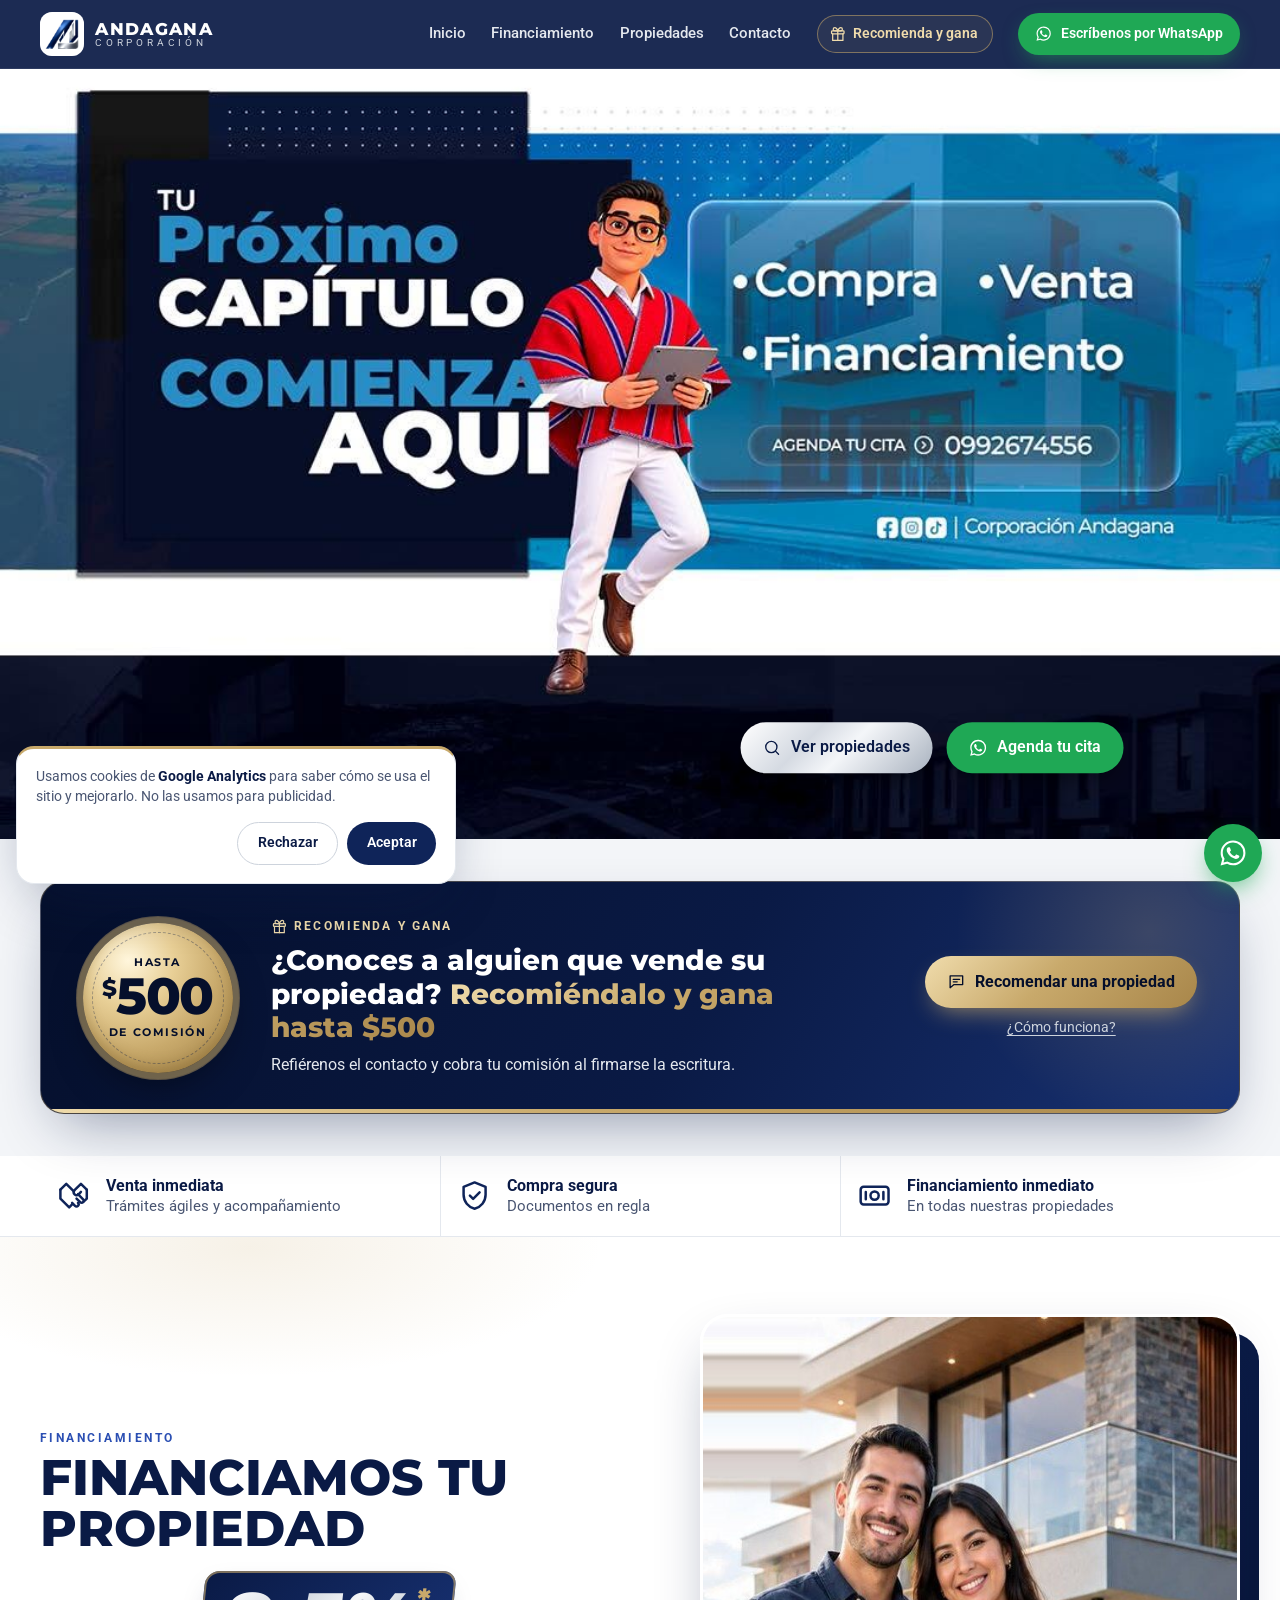
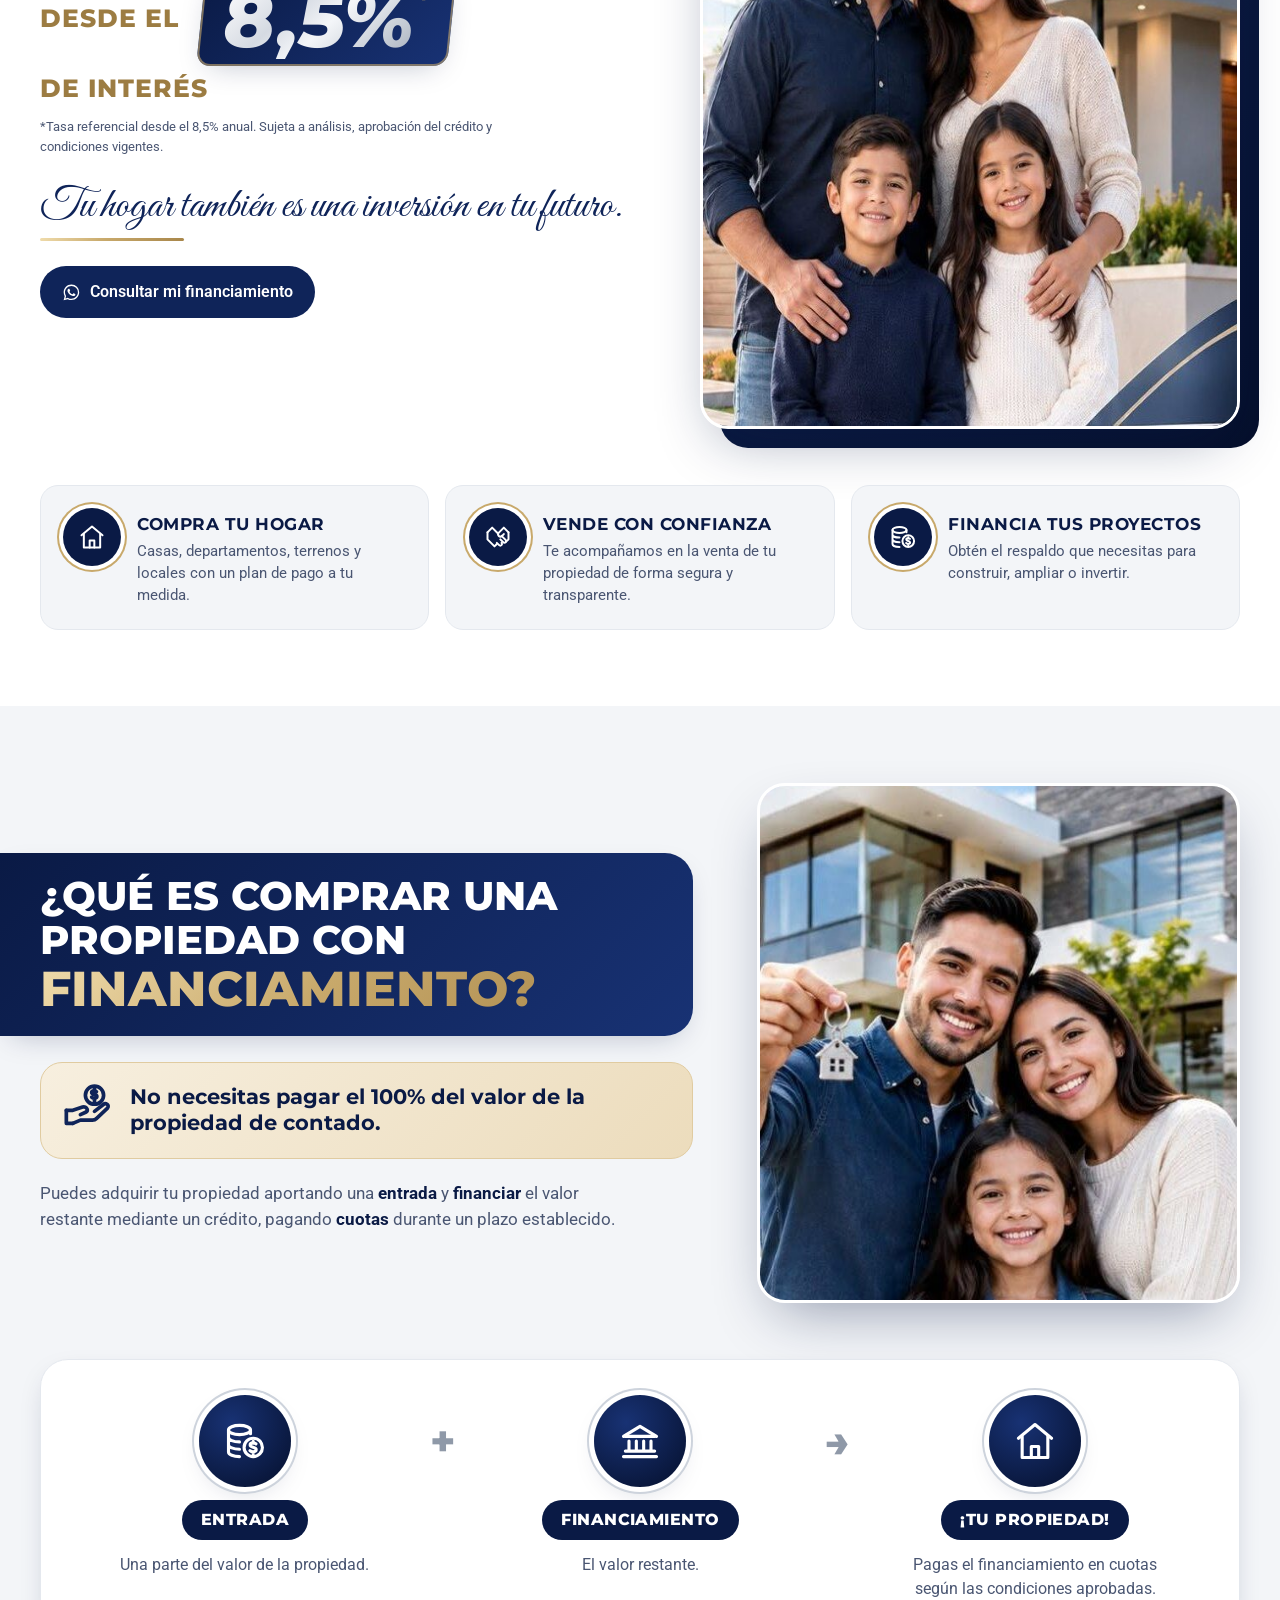
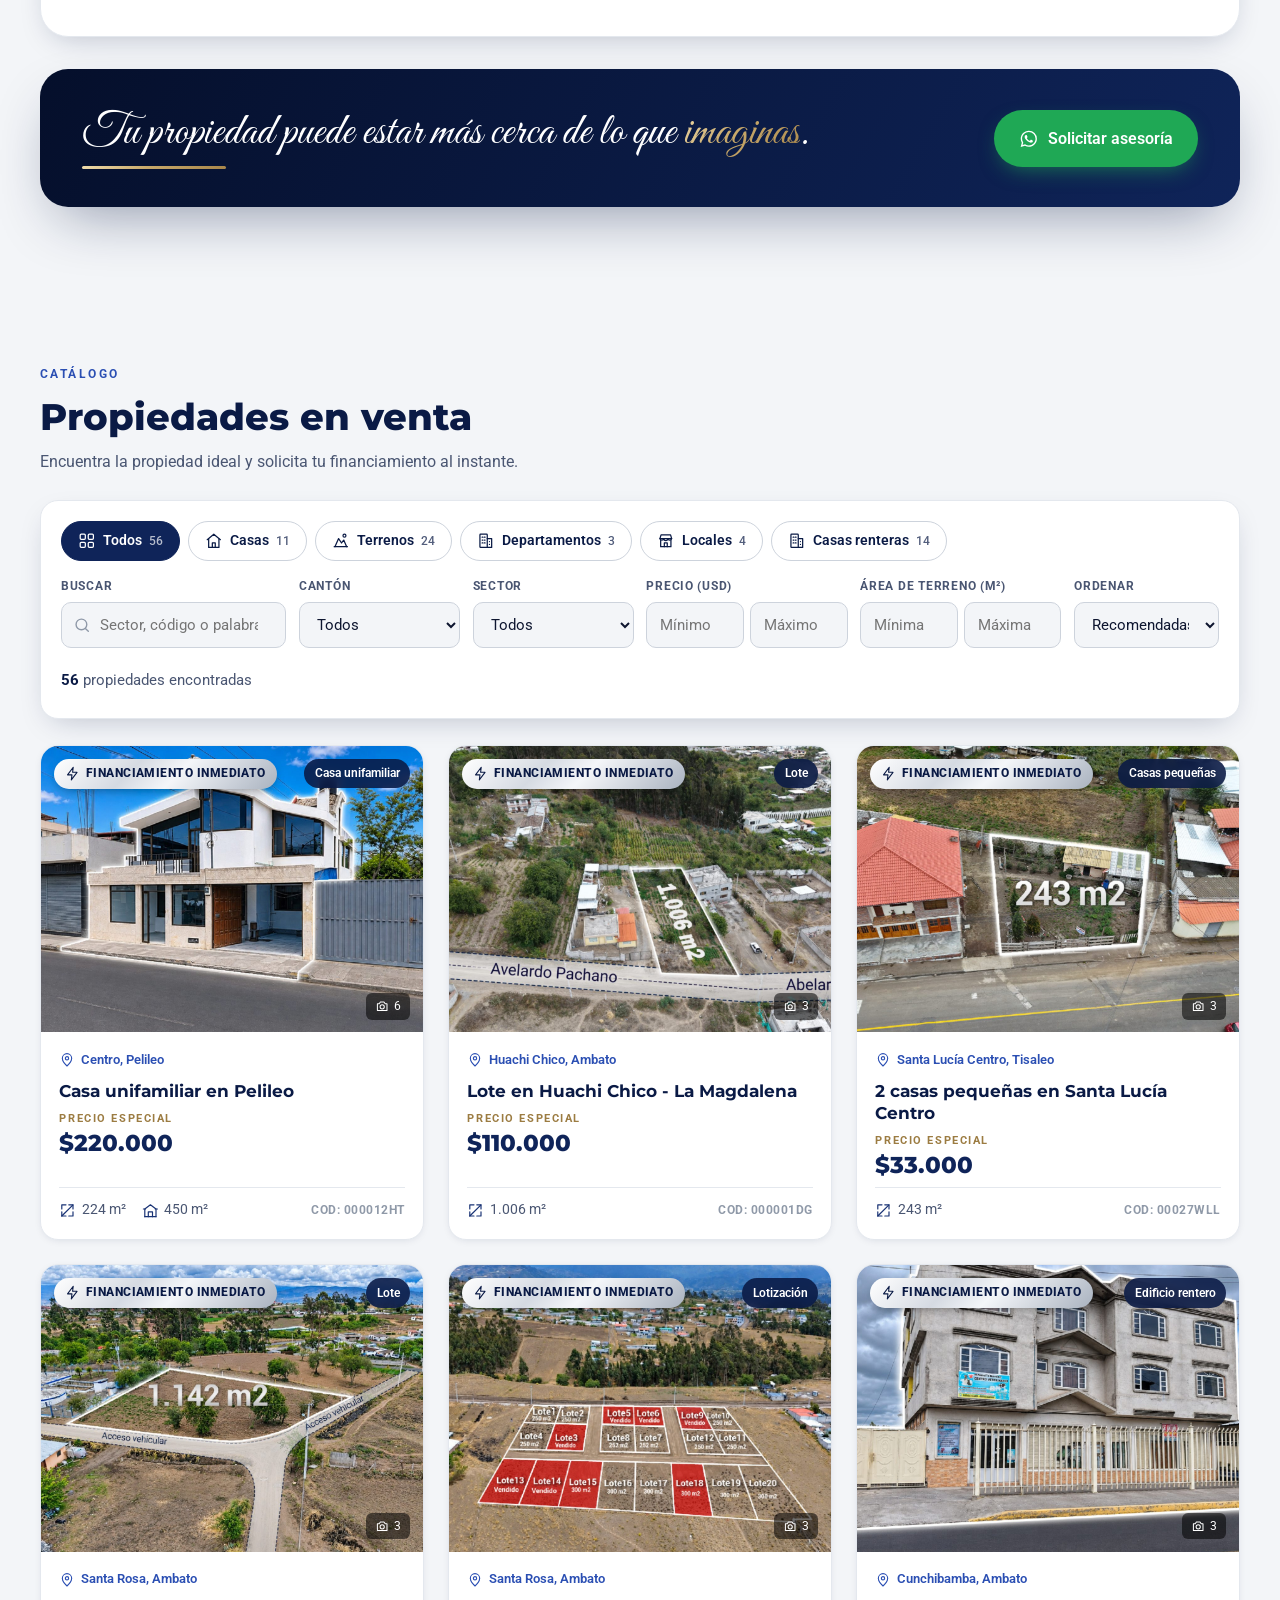
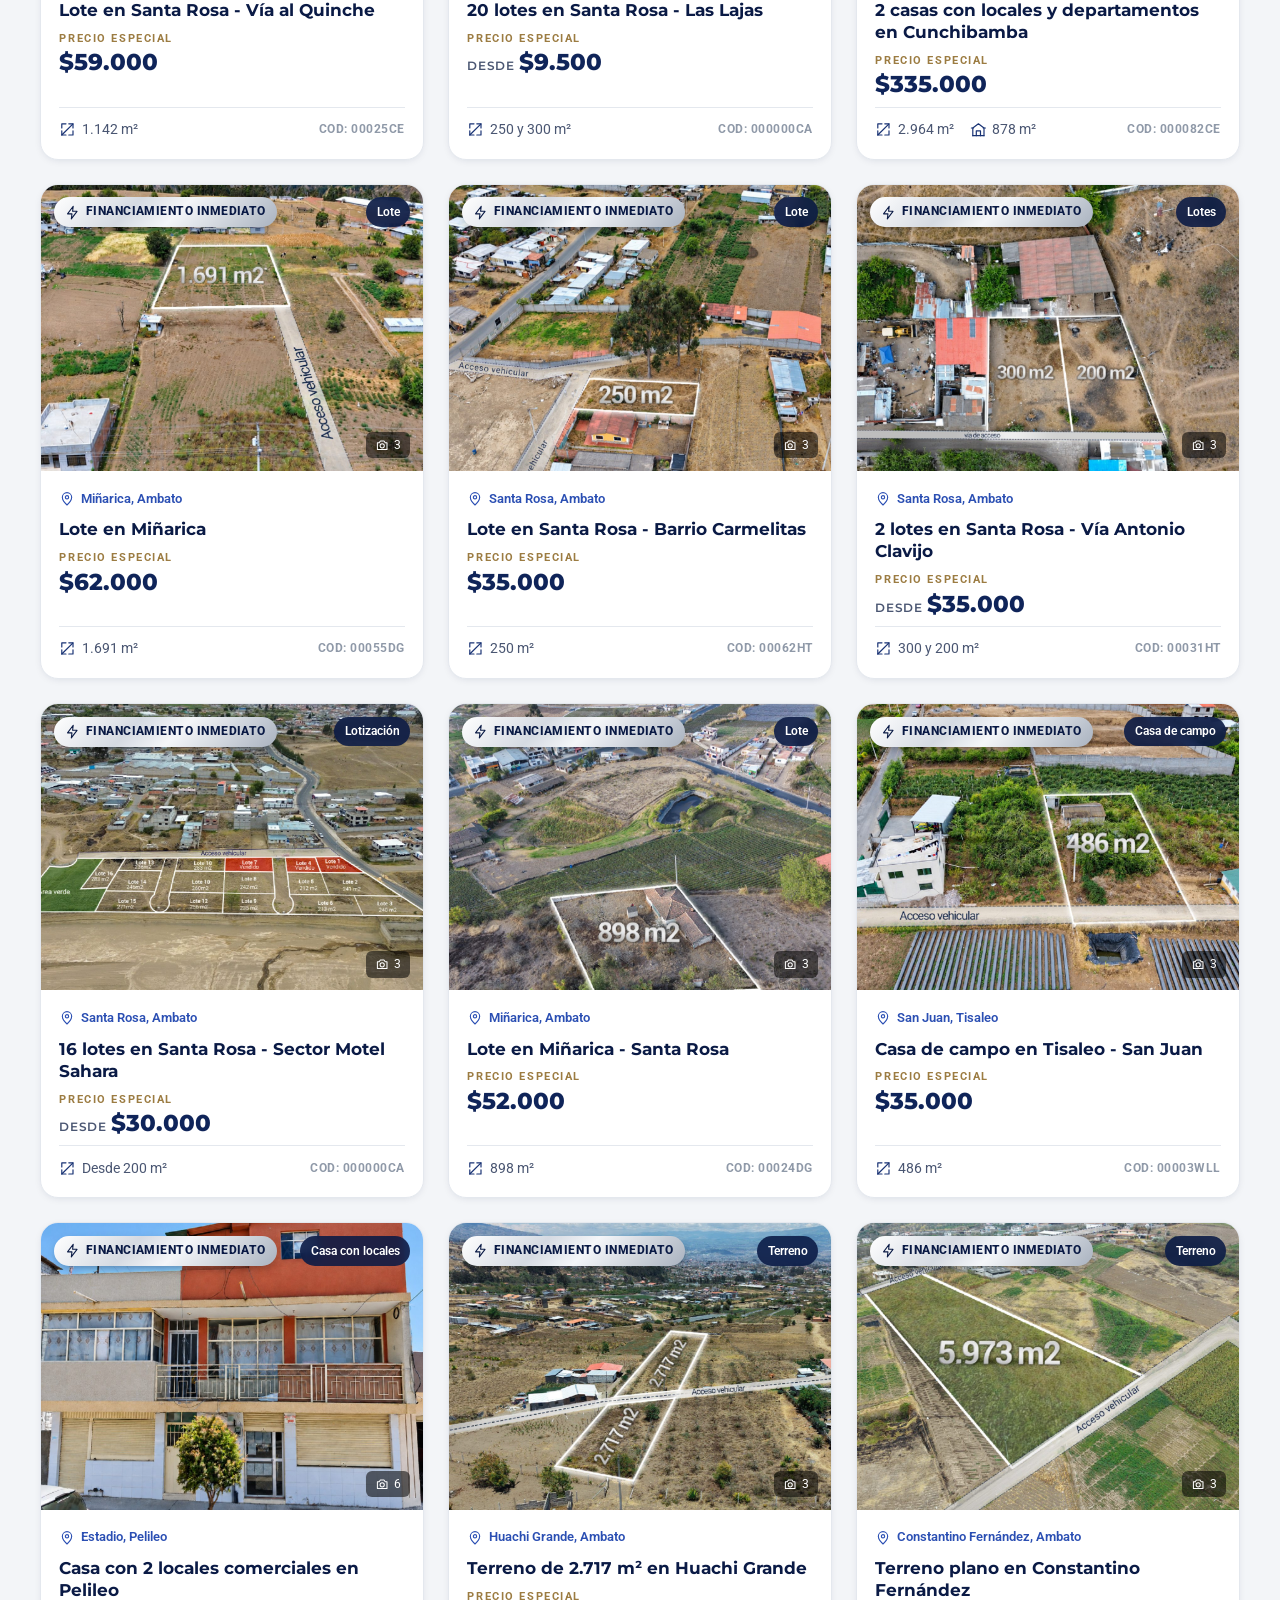
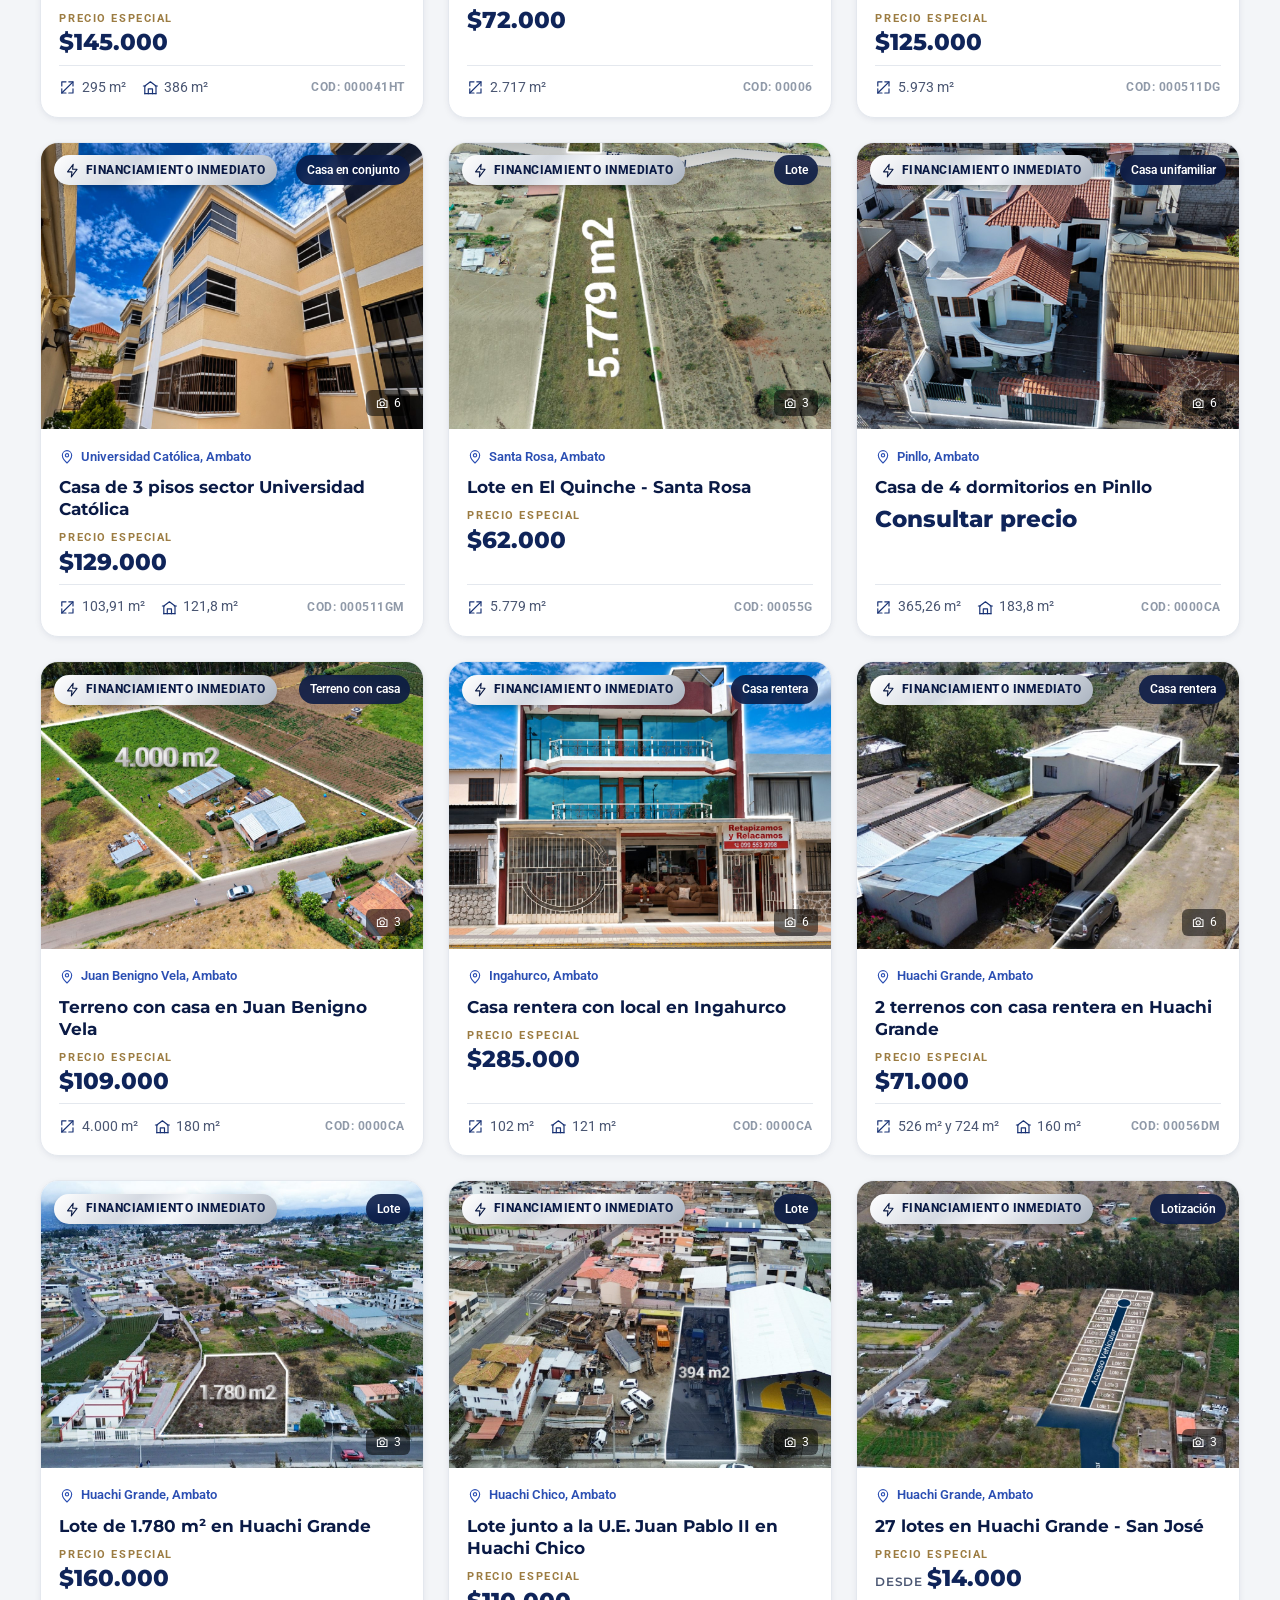
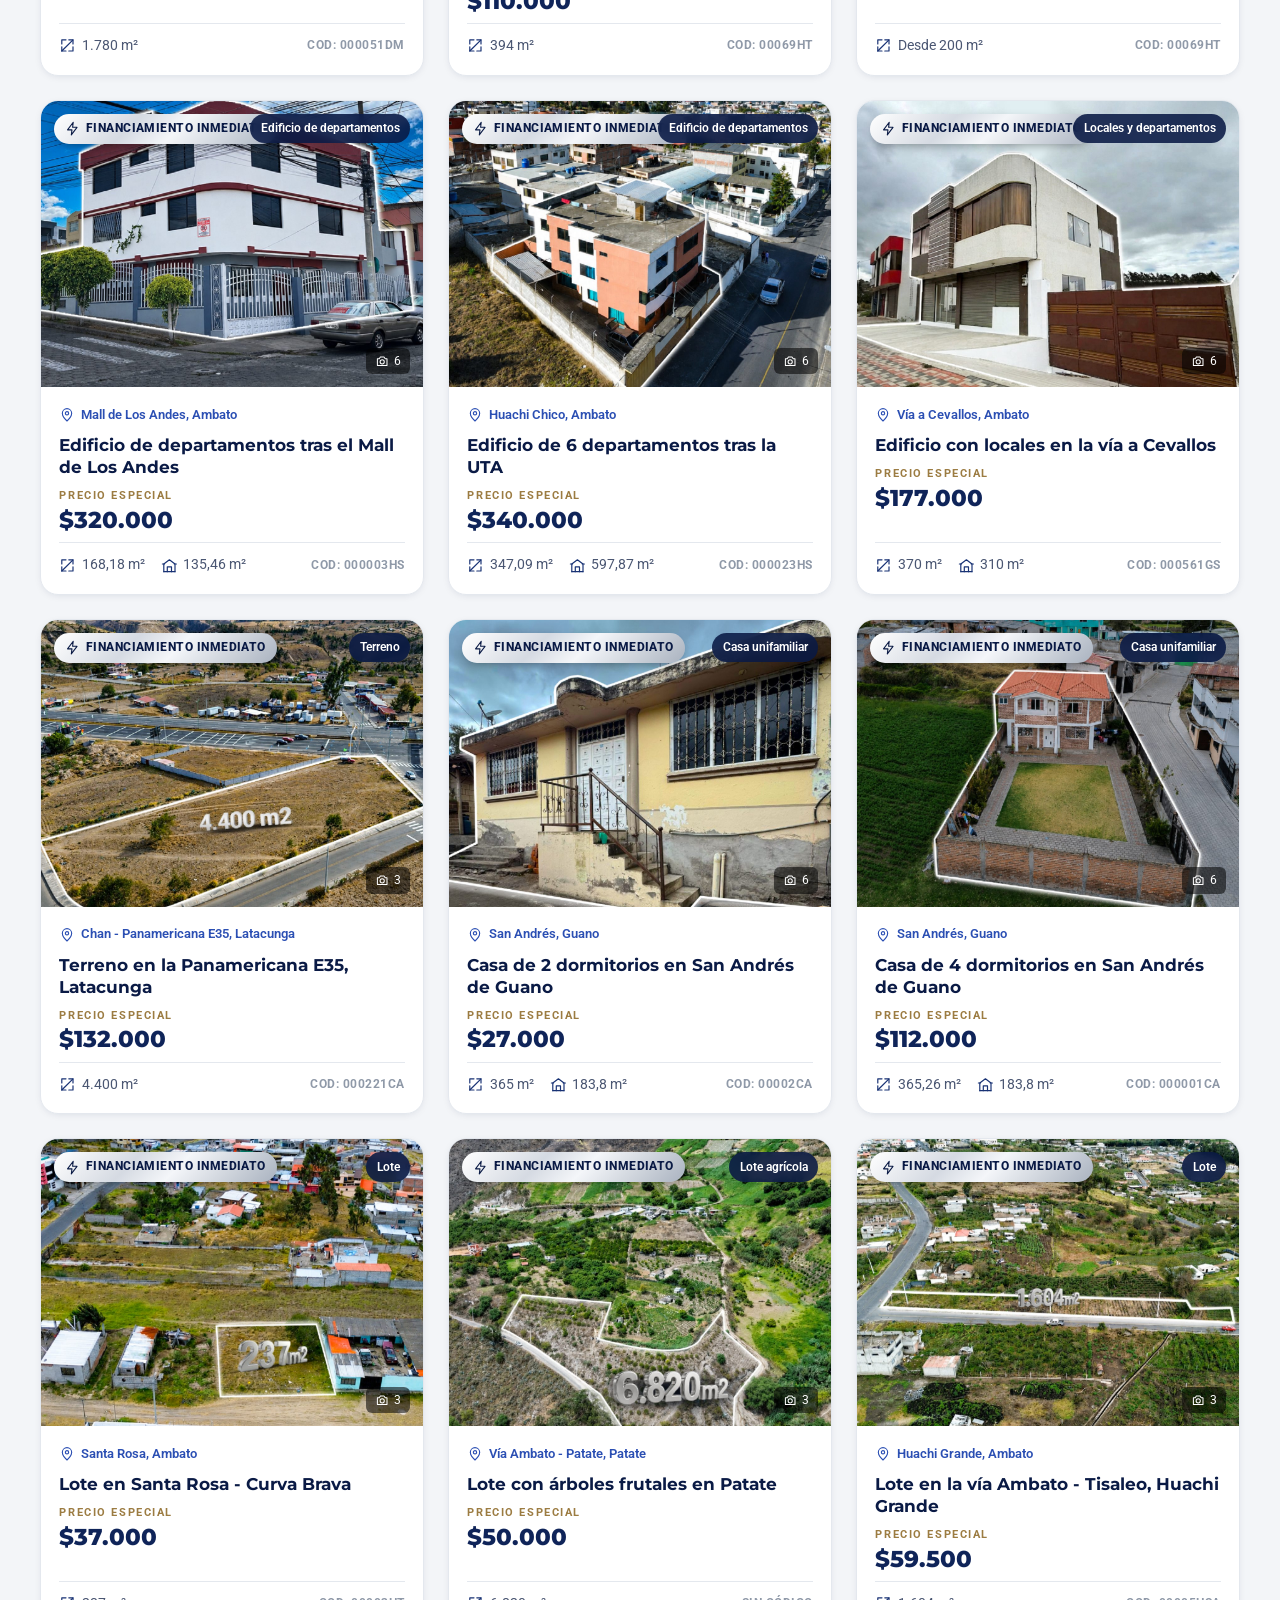
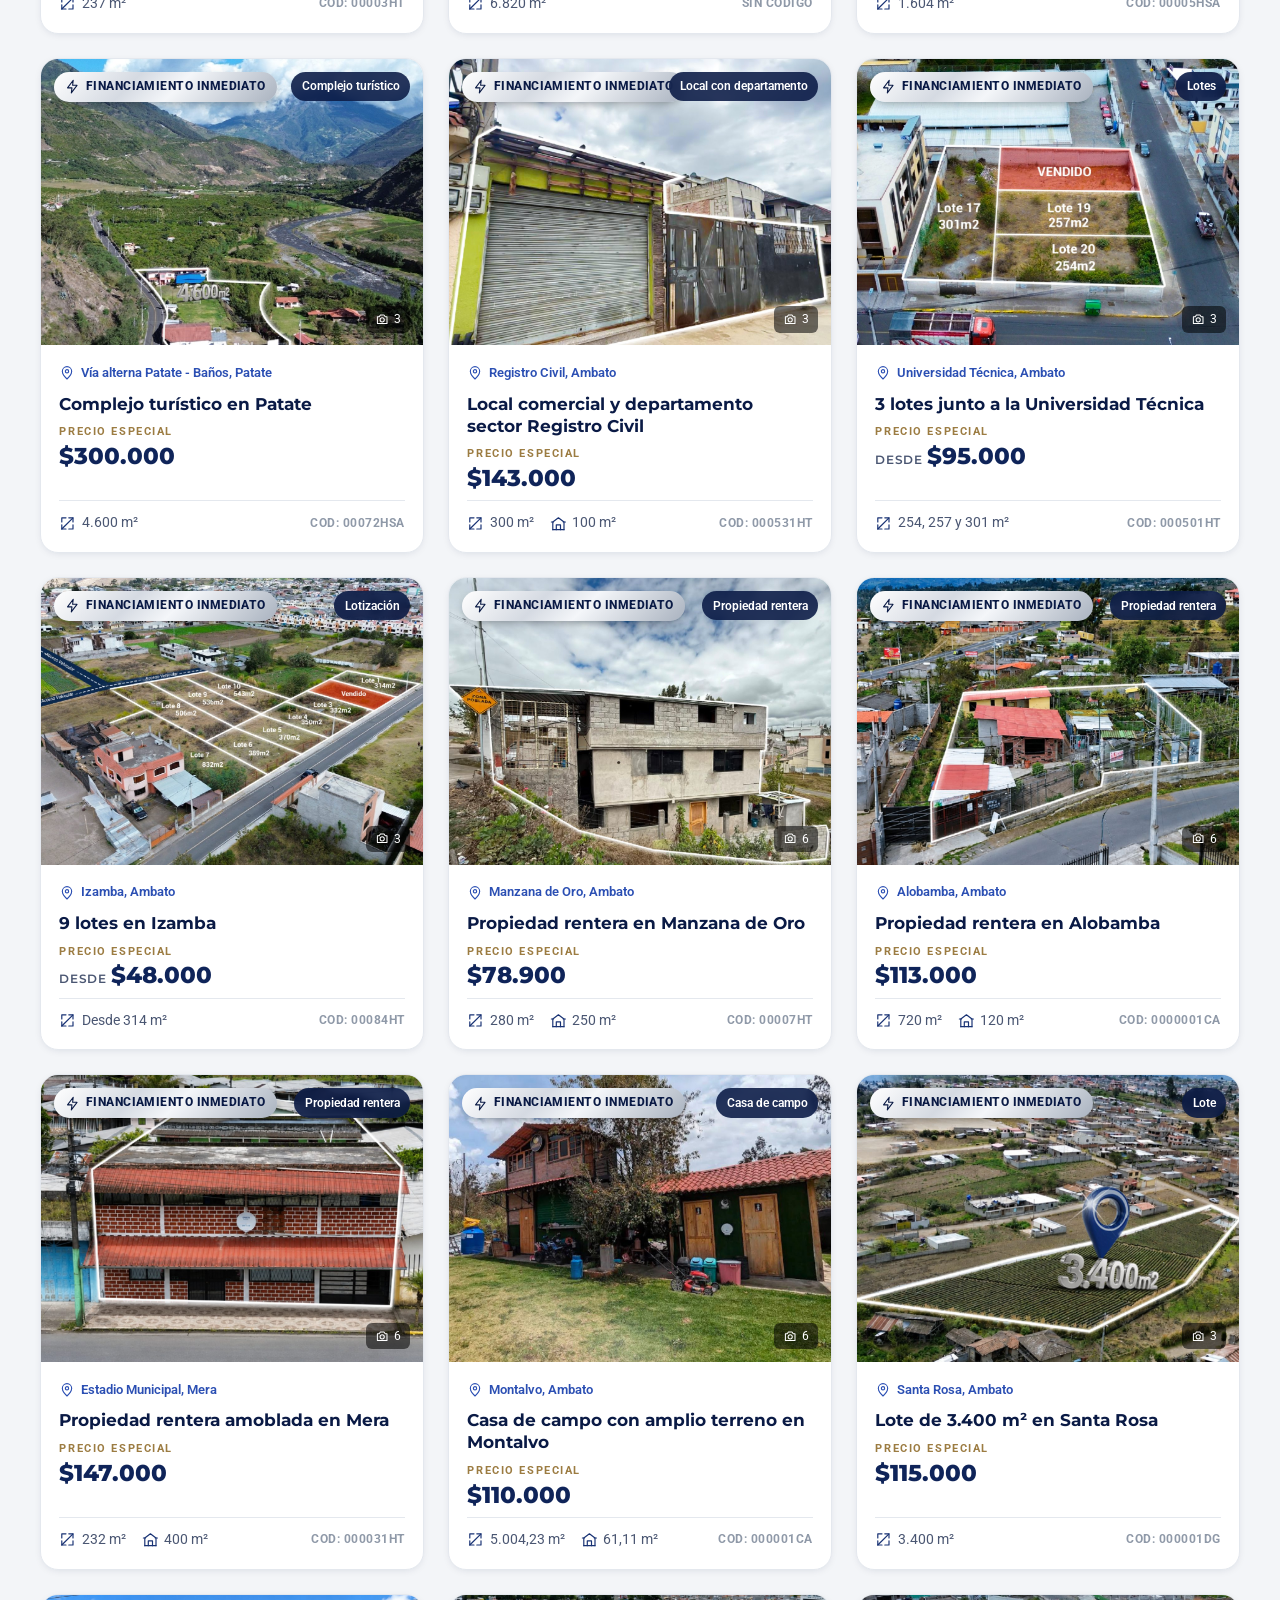
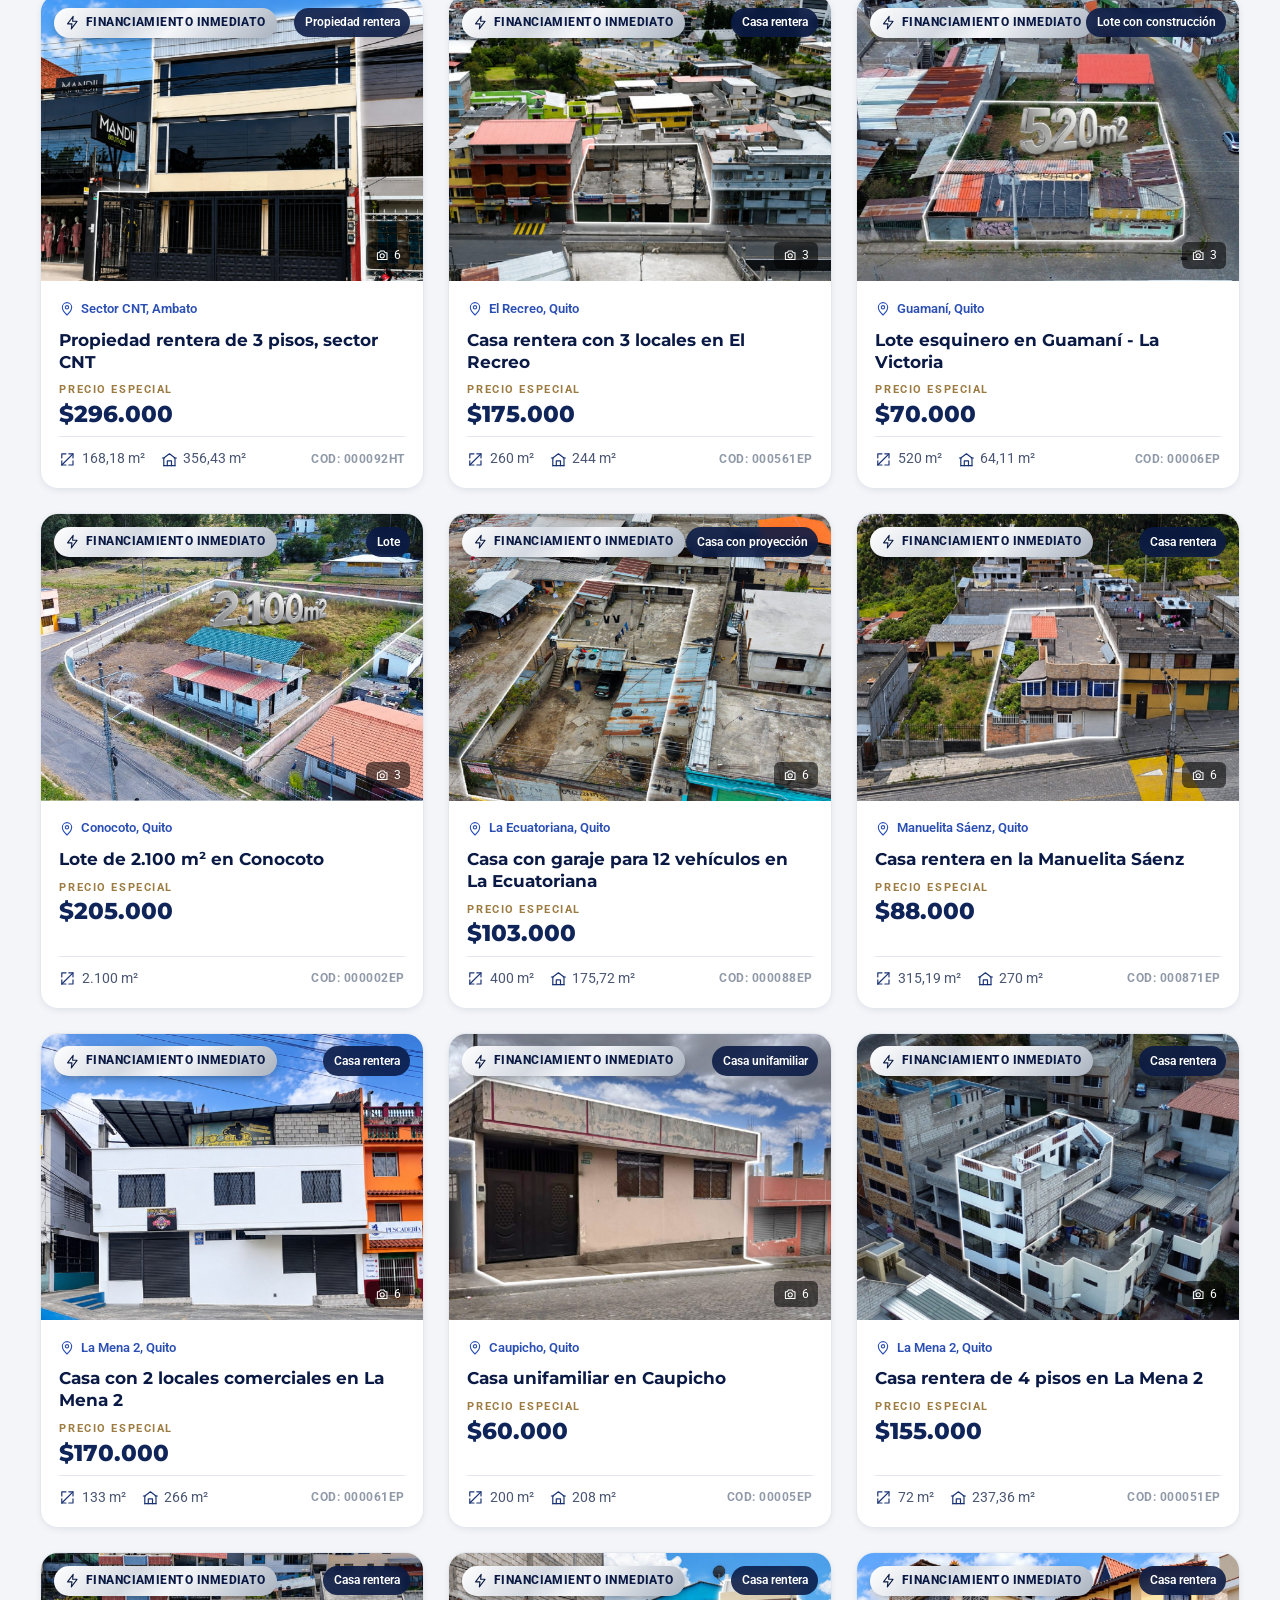
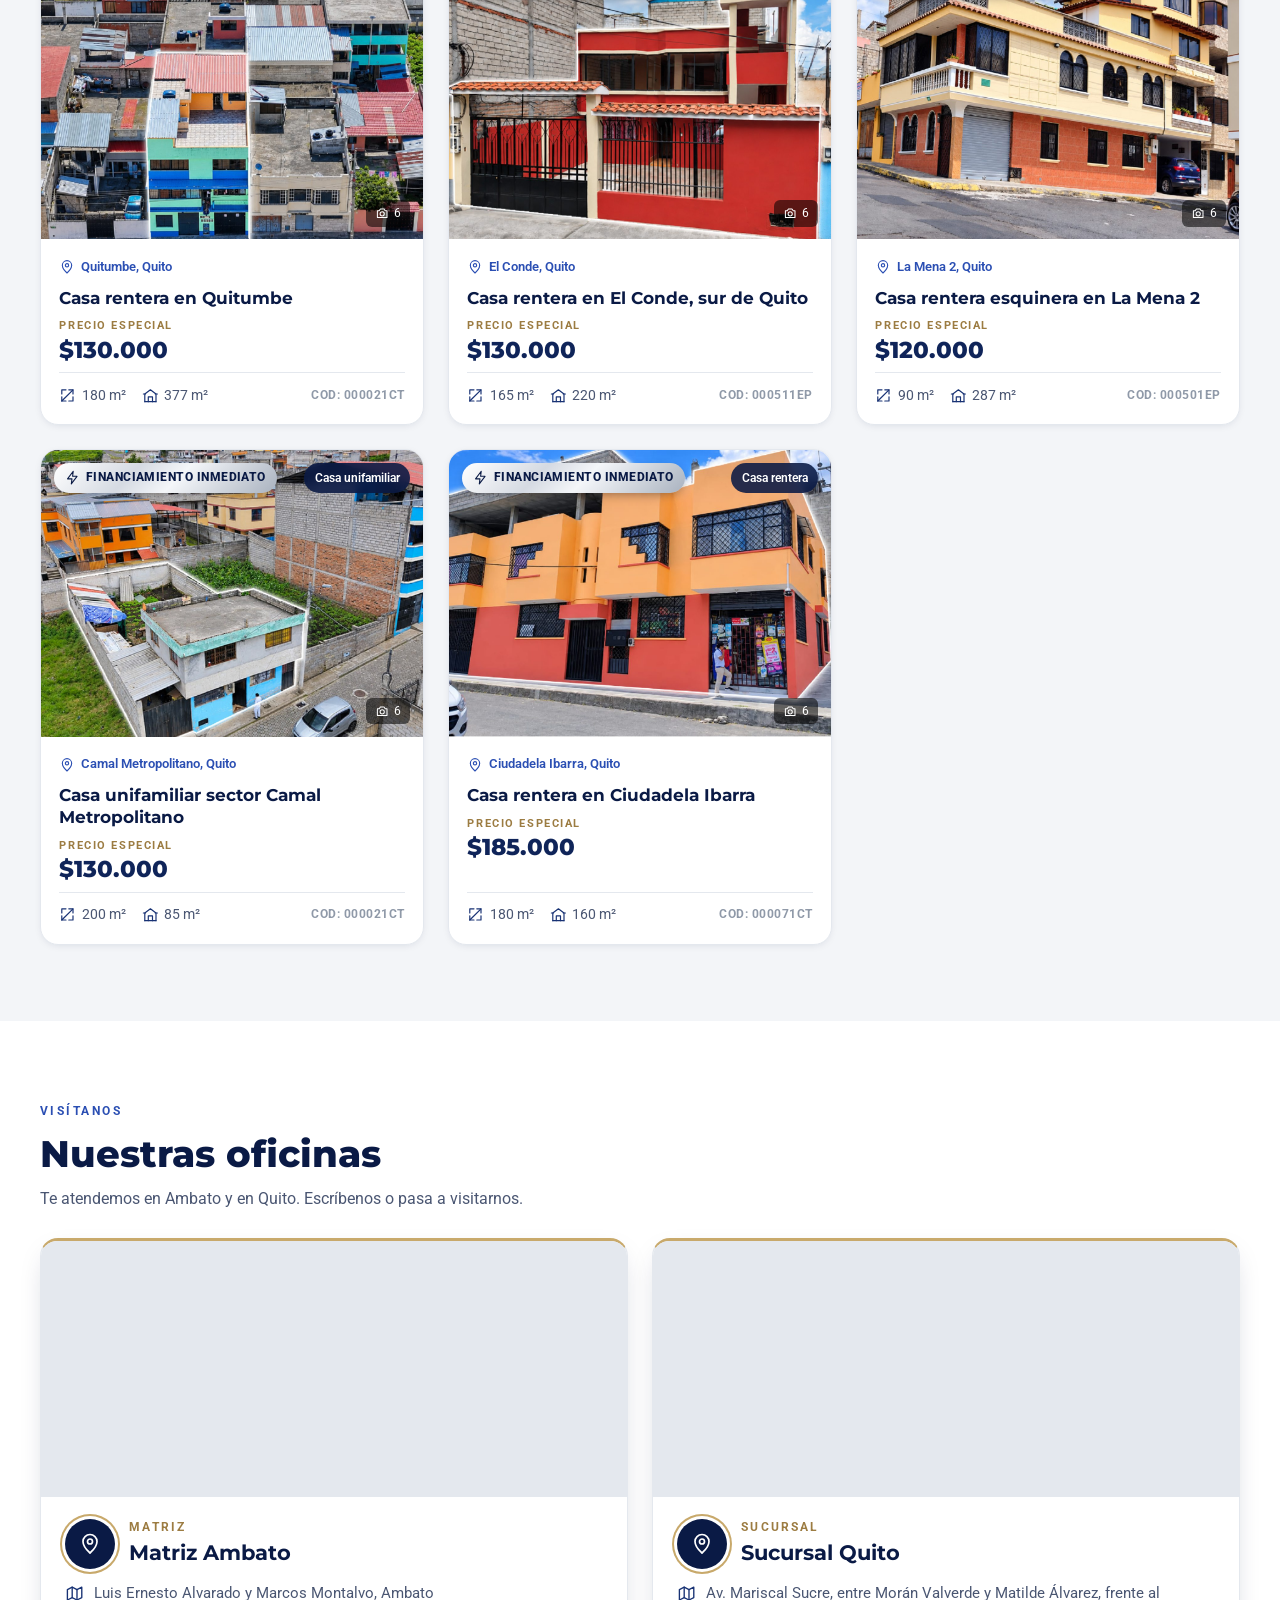
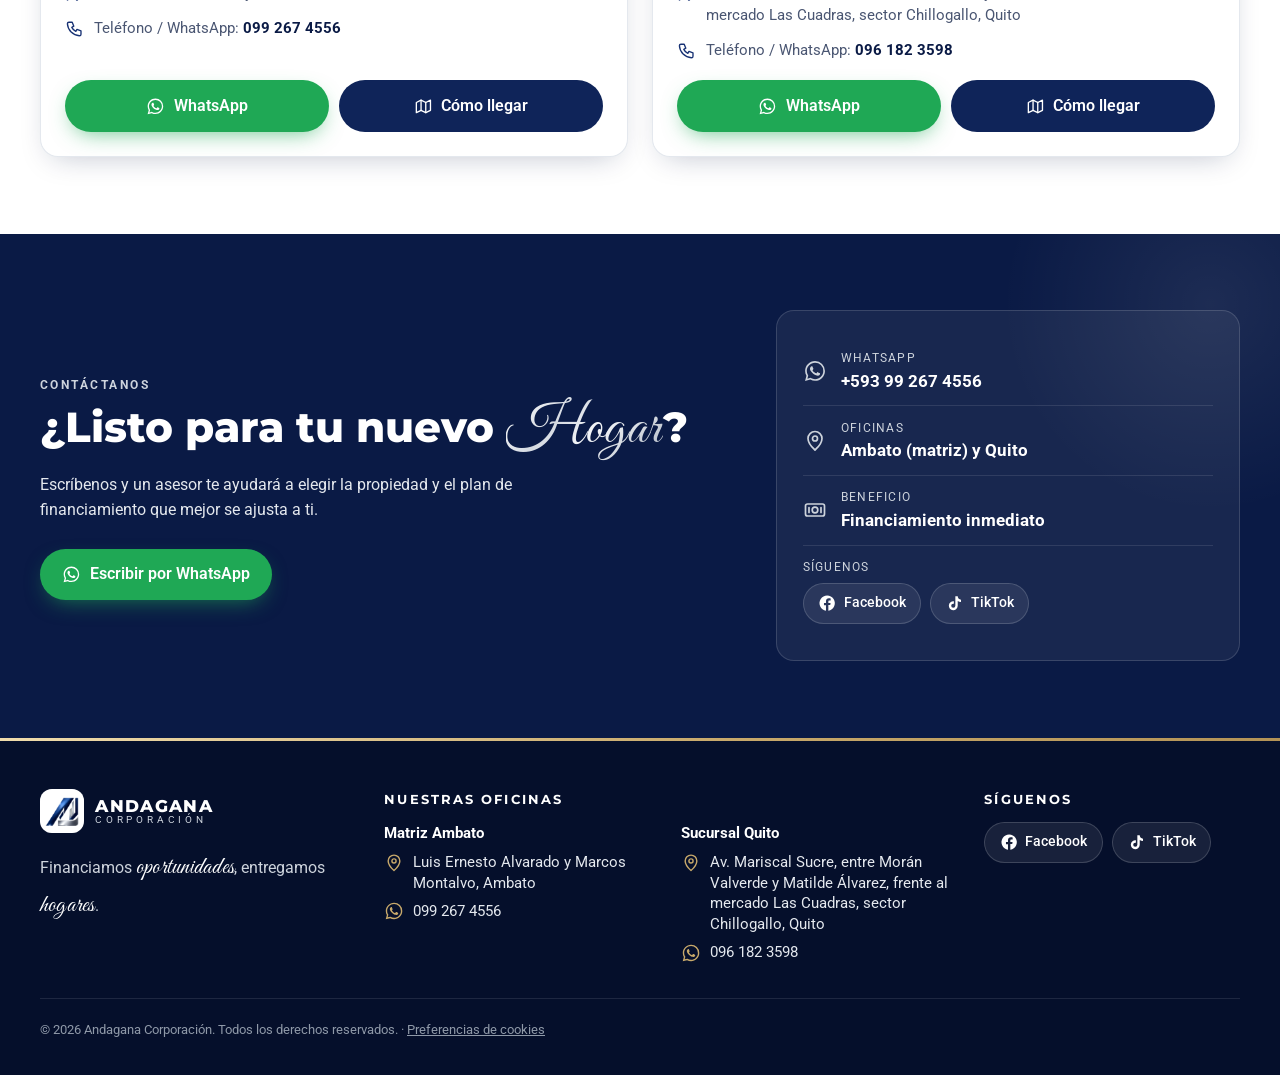
<file: index.html>
<!DOCTYPE html>
<html lang="es">
<head>
  <meta charset="UTF-8">
  <meta name="viewport" content="width=device-width, initial-scale=1">
  <title>Andagana Corporación | Financiamos Oportunidades, Entregamos Hogares</title>
  <meta name="description" content="Casas, terrenos, departamentos y locales en venta en Ambato, Quito y el centro del Ecuador, con financiamiento inmediato. Andagana Corporación.">
  <meta name="theme-color" content="#0a1a45">
  <link rel="alternate" type="application/rss+xml" title="Andagana Corporación – Propiedades disponibles" href="feed.xml">
  <link rel="icon" type="image/png" href="img/logo-icono.png">
  <link rel="preconnect" href="https://fonts.googleapis.com">
  <link rel="preconnect" href="https://fonts.gstatic.com" crossorigin>
  <link href="https://fonts.googleapis.com/css2?family=Great+Vibes&family=Montserrat:wght@600;700;800&family=Roboto:wght@400;500;600;700&display=swap" rel="stylesheet">
  <link rel="stylesheet" href="css/estilos.css">
  <!-- Google Analytics 4 y aviso de cookies -->
  <script src="js/analitica.js"></script>
  <!-- Contador de visitas (GoatCounter) -->
  <script src="js/contador.js" defer></script>
</head>
<body>

  <header class="encabezado">
    <div class="contenedor">
      <a class="marca" href="index.html" aria-label="Andagana Corporación, inicio">
        <span class="marca-icono"><img src="img/logo-icono.png" alt=""></span>
        <span class="marca-texto"><strong>ANDAGANA</strong><small>Corporación</small></span>
      </a>
      <nav class="nav" aria-label="Principal">
        <a class="enlace" href="#inicio">Inicio</a>
        <a class="enlace" href="#financiamiento">Financiamiento</a>
        <a class="enlace" href="#propiedades">Propiedades</a>
        <a class="enlace" href="#contacto">Contacto</a>
        <a class="enlace-referidos" href="recomendar.html" data-icono="regalo"><span>Recomienda y gana</span></a>
        <a class="btn btn-wa" data-wa-general target="_blank" rel="noopener" data-icono="whatsapp"><span><span class="txt-largo">Escríbenos por </span>WhatsApp</span></a>
      </nav>
    </div>
  </header>

  <main>
    <!-- 1. PORTADA (banner) -->
    <section class="banner" id="inicio" aria-label="Portada">
      <!-- Computadora y tableta: la imagen completa del banner -->
      <div class="banner-img">
        <img src="img/portada/banner.jpg" width="1080" height="650"
             alt="Tu próximo capítulo comienza aquí. Compra, venta y financiamiento. Agenda tu cita al 0992674556.">
        <div class="banner-acciones">
          <a class="btn btn-plata" href="#propiedades" data-icono="buscar">Ver propiedades</a>
          <a class="btn btn-wa" data-wa-general data-wa-msg="Hola Andagana Corporación, me gustaría agendar una cita para conocer sus propiedades y opciones de financiamiento." target="_blank" rel="noopener" data-icono="whatsapp">Agenda tu cita</a>
        </div>
      </div>
      <!-- Celular: el mismo diseño con texto real sobre la foto -->
      <div class="banner-movil">
        <div class="banner-movil-fondo" aria-hidden="true"></div>
        <div class="contenedor">
          <h1 class="banner-titulo"><small>Tu</small> <span class="azul">Próximo</span> <span class="blanco">Capítulo</span> <span class="azul">Comienza</span> <span class="blanco">Aquí</span></h1>
          <ul class="banner-servicios">
            <li>Compra</li><li>Venta</li><li>Financiamiento</li>
          </ul>
          <div class="banner-botones">
            <a class="btn btn-plata" href="#propiedades" data-icono="buscar">Ver propiedades</a>
            <a class="btn btn-wa" data-wa-general data-wa-msg="Hola Andagana Corporación, me gustaría agendar una cita para conocer sus propiedades y opciones de financiamiento." target="_blank" rel="noopener" data-icono="whatsapp">Agenda tu cita</a>
          </div>
          <p class="banner-tel">Agenda tu cita: <strong data-tel></strong></p>
        </div>
      </div>
    </section>

    <!-- RECOMIENDA Y GANA (programa de referidos) -->
    <section class="referidos-portada" aria-labelledby="referidos-titulo">
      <div class="contenedor">
        <div class="referidos-tarjeta aparecer">
          <div class="referidos-medalla" aria-hidden="true">
            <span class="medalla-hasta">hasta</span>
            <span class="medalla-monto"><sup>$</sup>500</span>
            <span class="medalla-pie">de comisión</span>
          </div>
          <div class="referidos-texto">
            <span class="referidos-etiqueta" data-icono="regalo">Recomienda y gana</span>
            <h2 id="referidos-titulo">¿Conoces a alguien que vende su propiedad? <span class="dorado">Recomiéndalo y gana hasta&nbsp;$500</span></h2>
            <p>Refiérenos el contacto y cobra tu comisión al firmarse la escritura.</p>
          </div>
          <div class="referidos-accion">
            <a class="btn btn-oro" href="recomendar.html" data-icono="chat">Recomendar una propiedad</a>
            <a class="referidos-mas" href="recomendar.html#como-funciona">¿Cómo funciona?</a>
          </div>
        </div>
      </div>
    </section>

    <section class="franja" aria-label="Por qué elegirnos">
      <div class="contenedor">
        <div class="franja-item" data-icono="apreton"><span><strong>Venta inmediata</strong>Trámites ágiles y acompañamiento</span></div>
        <div class="franja-item" data-icono="escudo"><span><strong>Compra segura</strong>Documentos en regla</span></div>
        <div class="franja-item" data-icono="dinero"><span><strong>Financiamiento inmediato</strong>En todas nuestras propiedades</span></div>
      </div>
    </section>

    <!-- 2. FINANCIAMOS TU PROPIEDAD -->
    <section class="seccion financia" id="financiamiento">
      <div class="contenedor">
        <div class="financia-grid">
          <div class="financia-texto aparecer">
            <span class="eyebrow">Financiamiento</span>
            <h2>Financiamos tu propiedad
              <span class="tasa"><span class="tasa-desde">desde el</span><span class="tasa-num"><b>8,5%</b><sup>*</sup></span><span class="tasa-int">de interés</span></span>
            </h2>
            <p class="nota-tasa">*Tasa referencial desde el 8,5% anual. Sujeta a análisis, aprobación del crédito y condiciones vigentes.</p>
            <p class="frase-script">Tu hogar también es una inversión en tu futuro.</p>
            <a class="btn btn-navy" data-wa-general data-wa-msg="Hola Andagana Corporación, me gustaría conocer las condiciones del financiamiento desde el 8,5% de interés." target="_blank" rel="noopener" data-icono="whatsapp">Consultar mi financiamiento</a>
          </div>
          <div class="financia-foto aparecer">
            <img src="img/portada/financiamos-foto.jpg" width="632" height="715" loading="lazy" alt="Familia feliz frente a su nueva casa">
          </div>
        </div>
        <div class="servicios">
          <div class="servicio aparecer">
            <span class="servicio-icono" data-icono="casa"></span>
            <div><h3>Compra tu hogar</h3><p>Casas, departamentos, terrenos y locales con un plan de pago a tu medida.</p></div>
          </div>
          <div class="servicio aparecer">
            <span class="servicio-icono" data-icono="apreton"></span>
            <div><h3>Vende con confianza</h3><p>Te acompañamos en la venta de tu propiedad de forma segura y transparente.</p></div>
          </div>
          <div class="servicio aparecer">
            <span class="servicio-icono" data-icono="monedas"></span>
            <div><h3>Financia tus proyectos</h3><p>Obtén el respaldo que necesitas para construir, ampliar o invertir.</p></div>
          </div>
        </div>
      </div>
    </section>

    <!-- 3. ¿QUÉ ES COMPRAR CON FINANCIAMIENTO? -->
    <section class="seccion quees" id="como-funciona">
      <div class="contenedor">
        <div class="quees-grid">
          <div class="quees-texto aparecer">
            <h2>¿Qué es comprar una propiedad con <span class="dorado">financiamiento?</span></h2>
            <div class="quees-destacado">
              <span data-icono="manoDinero"></span>
              <p>No necesitas pagar el 100% del valor de la propiedad de contado.</p>
            </div>
            <p class="quees-explica">Puedes adquirir tu propiedad aportando una <strong>entrada</strong> y <strong>financiar</strong> el valor restante mediante un crédito, pagando <strong>cuotas</strong> durante un plazo establecido.</p>
          </div>
          <div class="quees-foto aparecer">
            <img src="img/portada/que-es-foto.jpg" width="486" height="768" loading="lazy" alt="Familia con las llaves de su nueva casa">
          </div>
        </div>

        <ol class="pasos aparecer" aria-label="Cómo funciona">
          <li class="paso">
            <span class="paso-icono" data-icono="monedas"></span>
            <strong class="paso-nombre">Entrada</strong>
            <p>Una parte del valor de la propiedad.</p>
          </li>
          <li class="paso-signo" aria-hidden="true">+</li>
          <li class="paso">
            <span class="paso-icono" data-icono="banco"></span>
            <strong class="paso-nombre">Financiamiento</strong>
            <p>El valor restante.</p>
          </li>
          <li class="paso-signo flecha" aria-hidden="true">→</li>
          <li class="paso">
            <span class="paso-icono" data-icono="casa"></span>
            <strong class="paso-nombre">¡Tu propiedad!</strong>
            <p>Pagas el financiamiento en cuotas según las condiciones aprobadas.</p>
          </li>
        </ol>

        <div class="quees-cierre aparecer">
          <p class="frase-script">Tu propiedad puede estar más cerca de lo que <span class="dorado">imaginas</span>.</p>
          <a class="btn btn-wa" data-wa-general data-wa-msg="Hola Andagana Corporación, me gustaría solicitar asesoría para comprar una propiedad con financiamiento." target="_blank" rel="noopener" data-icono="whatsapp">Solicitar asesoría</a>
        </div>
      </div>
    </section>

    <!-- 4. LISTADO Y FILTROS -->
    <section class="seccion" id="propiedades">
      <div class="contenedor">
        <div class="seccion-titulo">
          <div>
            <span class="eyebrow">Catálogo</span>
            <h2>Propiedades en venta</h2>
            <p>Encuentra la propiedad ideal y solicita tu financiamiento al instante.</p>
          </div>
        </div>

        <form class="filtros" id="filtros" onsubmit="return false" aria-label="Filtros de búsqueda">
          <div class="filtros-tipos" id="filtro-tipos" role="group" aria-label="Tipo de propiedad"></div>
          <button type="button" class="btn btn-navy btn-filtros" id="btn-filtros" data-icono="filtro" aria-expanded="false">Más filtros</button>
          <div class="filtros-campos">
            <div class="campo campo-buscar campo-ancho">
              <label for="f-buscar">Buscar</label>
              <input id="f-buscar" type="search" placeholder="Sector, código o palabra clave…" autocomplete="off">
              <svg viewBox="0 0 24 24" fill="none" stroke="currentColor" stroke-width="1.8" stroke-linecap="round"><circle cx="11" cy="11" r="7"/><path d="m20 20-3.5-3.5"/></svg>
            </div>
            <div class="campo">
              <label for="f-canton">Cantón</label>
              <select id="f-canton"><option value="">Todos</option></select>
            </div>
            <div class="campo">
              <label for="f-sector">Sector</label>
              <select id="f-sector"><option value="">Todos</option></select>
            </div>
            <div class="campo campo-ancho">
              <label for="f-pmin">Precio (USD)</label>
              <div class="rango">
                <input id="f-pmin" type="number" inputmode="numeric" min="0" step="1000" placeholder="Mínimo">
                <input id="f-pmax" type="number" inputmode="numeric" min="0" step="1000" placeholder="Máximo" aria-label="Precio máximo">
              </div>
            </div>
            <div class="campo campo-ancho">
              <label for="f-amin">Área de terreno (m²)</label>
              <div class="rango">
                <input id="f-amin" type="number" inputmode="numeric" min="0" step="50" placeholder="Mínima">
                <input id="f-amax" type="number" inputmode="numeric" min="0" step="50" placeholder="Máxima" aria-label="Área máxima">
              </div>
            </div>
            <div class="campo campo-ancho">
              <label for="f-orden">Ordenar</label>
              <select id="f-orden">
                <option value="">Recomendadas</option>
                <option value="precio-asc">Menor precio</option>
                <option value="precio-desc">Mayor precio</option>
                <option value="area-desc">Mayor área</option>
                <option value="area-asc">Menor área</option>
              </select>
            </div>
          </div>
          <div class="filtros-pie">
            <div class="resultado-cuenta" id="cuenta" aria-live="polite"></div>
            <button type="button" class="btn-limpiar" id="btn-limpiar">Limpiar filtros</button>
          </div>
        </form>

        <div class="grilla" id="grilla"></div>
      </div>
    </section>

    <!-- NUESTRAS OFICINAS -->
    <section class="seccion oficinas" id="oficinas">
      <div class="contenedor">
        <div class="seccion-titulo">
          <div>
            <span class="eyebrow">Visítanos</span>
            <h2>Nuestras oficinas</h2>
            <p>Te atendemos en Ambato y en Quito. Escríbenos o pasa a visitarnos.</p>
          </div>
        </div>
        <div class="oficinas-grilla" data-oficinas-tarjetas></div>
      </div>
    </section>

    <!-- CONTACTO -->    <section class="seccion contacto" id="contacto">
      <div class="contenedor">
        <div>
          <span class="eyebrow" style="color:var(--silver-300)">Contáctanos</span>
          <h2>¿Listo para tu nuevo <span class="script">Hogar</span>?</h2>
          <p>Escríbenos y un asesor te ayudará a elegir la propiedad y el plan de financiamiento que mejor se ajusta a ti.</p>
          <a class="btn btn-wa" data-wa-general target="_blank" rel="noopener" data-icono="whatsapp">Escribir por WhatsApp</a>
        </div>
        <div class="contacto-tarjeta">
          <a class="fila" data-wa-general target="_blank" rel="noopener" data-icono="whatsapp"><div><small>WhatsApp</small><strong data-tel></strong></div></a>
          <a class="fila" href="#oficinas" data-icono="ubicacion"><div><small>Oficinas</small><strong>Ambato (matriz) y Quito</strong></div></a>
          <div class="fila" data-icono="dinero"><div><small>Beneficio</small><strong>Financiamiento inmediato</strong></div></div>
          <div class="fila redes-fila">
            <div><small>Síguenos</small>
              <div class="redes">
                <a data-red="facebook" target="_blank" rel="noopener" data-icono="facebook">Facebook</a>
                <a data-red="tiktok" target="_blank" rel="noopener" data-icono="tiktok">TikTok</a>
              </div>
            </div>
          </div>
        </div>
      </div>
    </section>
  </main>

  <footer class="pie">
    <div class="contenedor pie-grid">
      <div class="pie-marca">
        <a class="marca" href="index.html">
          <span class="marca-icono"><img src="img/logo-icono.png" alt=""></span>
          <span class="marca-texto"><strong>ANDAGANA</strong><small>Corporación</small></span>
        </a>
        <p class="pie-eslogan">Financiamos <span class="script">oportunidades</span>, entregamos <span class="script">hogares</span>.</p>
      </div>
      <div class="pie-col pie-oficinas">
        <h4>Nuestras oficinas</h4>
        <div class="pie-oficinas-lista" data-oficinas-pie></div>
      </div>      <div class="pie-col">
        <h4>Síguenos</h4>
        <div class="redes">
          <a data-red="facebook" target="_blank" rel="noopener" data-icono="facebook">Facebook</a>
          <a data-red="tiktok" target="_blank" rel="noopener" data-icono="tiktok">TikTok</a>
        </div>
      </div>
    </div>
    <div class="contenedor pie-legal"><span>© <span data-anio></span> Andagana Corporación. Todos los derechos reservados. · <button type="button" class="enlace-cookies" data-cookies>Preferencias de cookies</button></span><span class="contador-visitas" id="contador-visitas" hidden></span></div>
  </footer>

  <a class="wa-flotante" data-wa-general target="_blank" rel="noopener" aria-label="Escribir por WhatsApp" data-icono="whatsapp"></a>

  <script src="data/empresa.js"></script>
  <script src="data/propiedades.js"></script>
  <script src="js/comun.js"></script>
  <script src="js/inicio.js"></script>
</body>
</html>
</file>
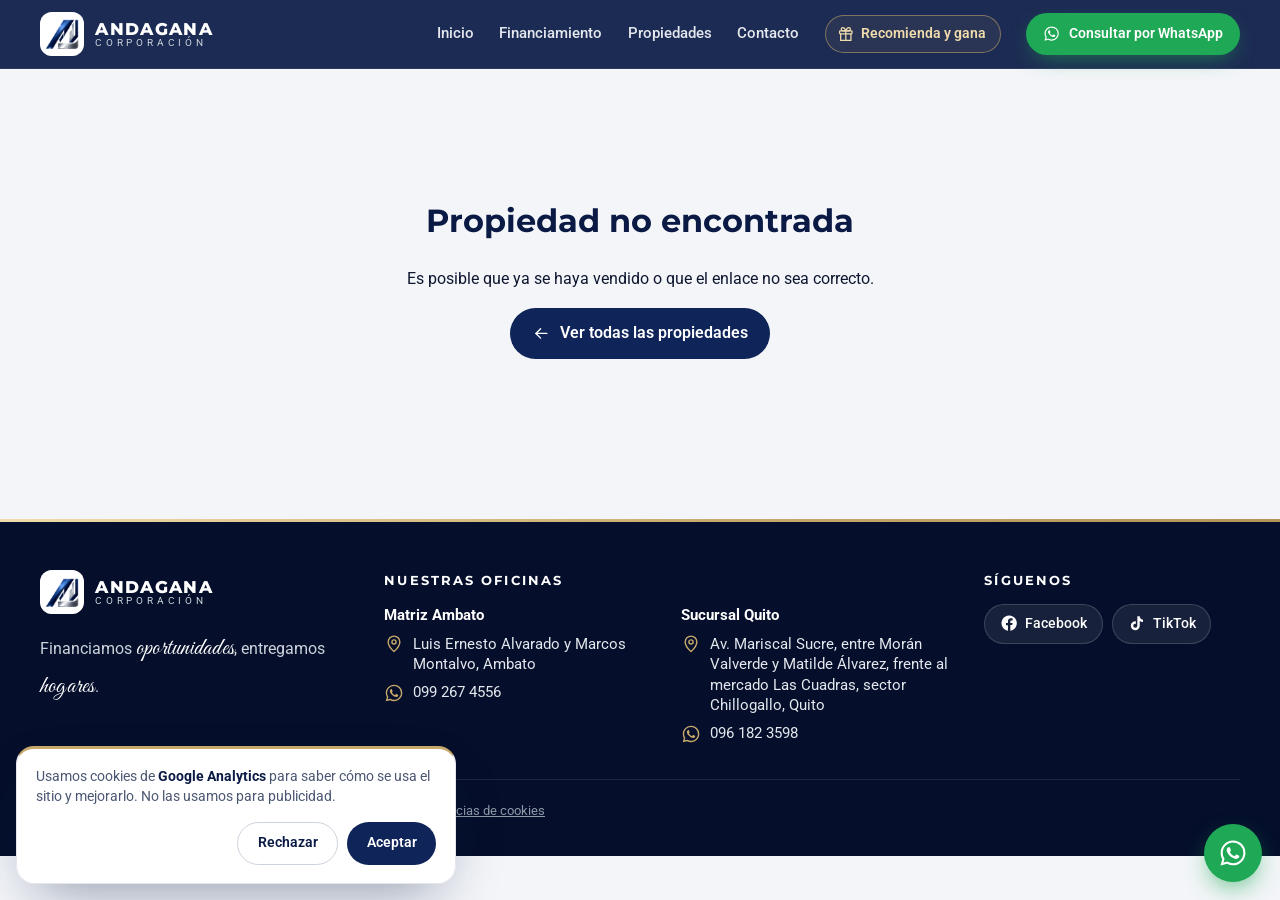
<file: propiedad.html>
<!DOCTYPE html>
<html lang="es">
<head>
  <meta charset="UTF-8">
  <meta name="viewport" content="width=device-width, initial-scale=1">
  <title>Propiedad | Andagana Corporación</title>
  <meta name="theme-color" content="#0a1a45">
  <link rel="icon" type="image/png" href="img/logo-icono.png">
  <link rel="preconnect" href="https://fonts.googleapis.com">
  <link rel="preconnect" href="https://fonts.gstatic.com" crossorigin>
  <link href="https://fonts.googleapis.com/css2?family=Great+Vibes&family=Montserrat:wght@600;700;800&family=Roboto:wght@400;500;600;700&display=swap" rel="stylesheet">
  <link rel="stylesheet" href="css/estilos.css">
  <!-- Google Analytics 4 y aviso de cookies -->
  <script src="js/analitica.js"></script>
  <!-- Contador de visitas (GoatCounter) -->
  <script src="js/contador.js" defer></script>
</head>
<body>

  <header class="encabezado">
    <div class="contenedor">
      <a class="marca" href="index.html" aria-label="Andagana Corporación, inicio">
        <span class="marca-icono"><img src="img/logo-icono.png" alt=""></span>
        <span class="marca-texto"><strong>ANDAGANA</strong><small>Corporación</small></span>
      </a>
      <nav class="nav" aria-label="Principal">
        <a class="enlace" href="index.html">Inicio</a>
        <a class="enlace" href="index.html#financiamiento">Financiamiento</a>
        <a class="enlace" href="index.html#propiedades">Propiedades</a>
        <a class="enlace" href="index.html#contacto">Contacto</a>
        <a class="enlace-referidos" href="recomendar.html" data-icono="regalo"><span>Recomienda y gana</span></a>
        <a class="btn btn-wa" id="wa-cabecera" target="_blank" rel="noopener" data-icono="whatsapp"><span><span class="txt-largo">Consultar por </span>WhatsApp</span></a>
      </nav>
    </div>
  </header>

  <main class="ficha">
    <div class="contenedor" id="ficha"></div>
  </main>

  <footer class="pie">
    <div class="contenedor pie-grid">
      <div class="pie-marca">
        <a class="marca" href="index.html">
          <span class="marca-icono"><img src="img/logo-icono.png" alt=""></span>
          <span class="marca-texto"><strong>ANDAGANA</strong><small>Corporación</small></span>
        </a>
        <p class="pie-eslogan">Financiamos <span class="script">oportunidades</span>, entregamos <span class="script">hogares</span>.</p>
      </div>
      <div class="pie-col pie-oficinas">
        <h4>Nuestras oficinas</h4>
        <div class="pie-oficinas-lista" data-oficinas-pie></div>
      </div>      <div class="pie-col">
        <h4>Síguenos</h4>
        <div class="redes">
          <a data-red="facebook" target="_blank" rel="noopener" data-icono="facebook">Facebook</a>
          <a data-red="tiktok" target="_blank" rel="noopener" data-icono="tiktok">TikTok</a>
        </div>
      </div>
    </div>
    <div class="contenedor pie-legal"><span>© <span data-anio></span> Andagana Corporación. Todos los derechos reservados. · <button type="button" class="enlace-cookies" data-cookies>Preferencias de cookies</button></span><span class="contador-visitas" id="contador-visitas" hidden></span></div>
  </footer>

  <div class="visor" id="visor" role="dialog" aria-modal="true" aria-label="Fotos de la propiedad">
    <button class="visor-cerrar" id="visor-cerrar" aria-label="Cerrar"></button>
    <button class="galeria-flecha prev" id="visor-prev" aria-label="Foto anterior"></button>
    <img id="visor-img" alt="">
    <button class="galeria-flecha next" id="visor-next" aria-label="Foto siguiente"></button>
    <span class="galeria-contador" id="visor-contador"></span>
  </div>

  <div class="barra-movil" id="barra-movil"></div>
  <a class="wa-flotante" id="wa-flotante" target="_blank" rel="noopener" aria-label="Escribir por WhatsApp" data-icono="whatsapp"></a>

  <script src="data/empresa.js"></script>
  <script src="data/propiedades.js"></script>
  <script src="js/comun.js"></script>
  <script src="js/propiedad.js"></script>
</body>
</html>
</file>
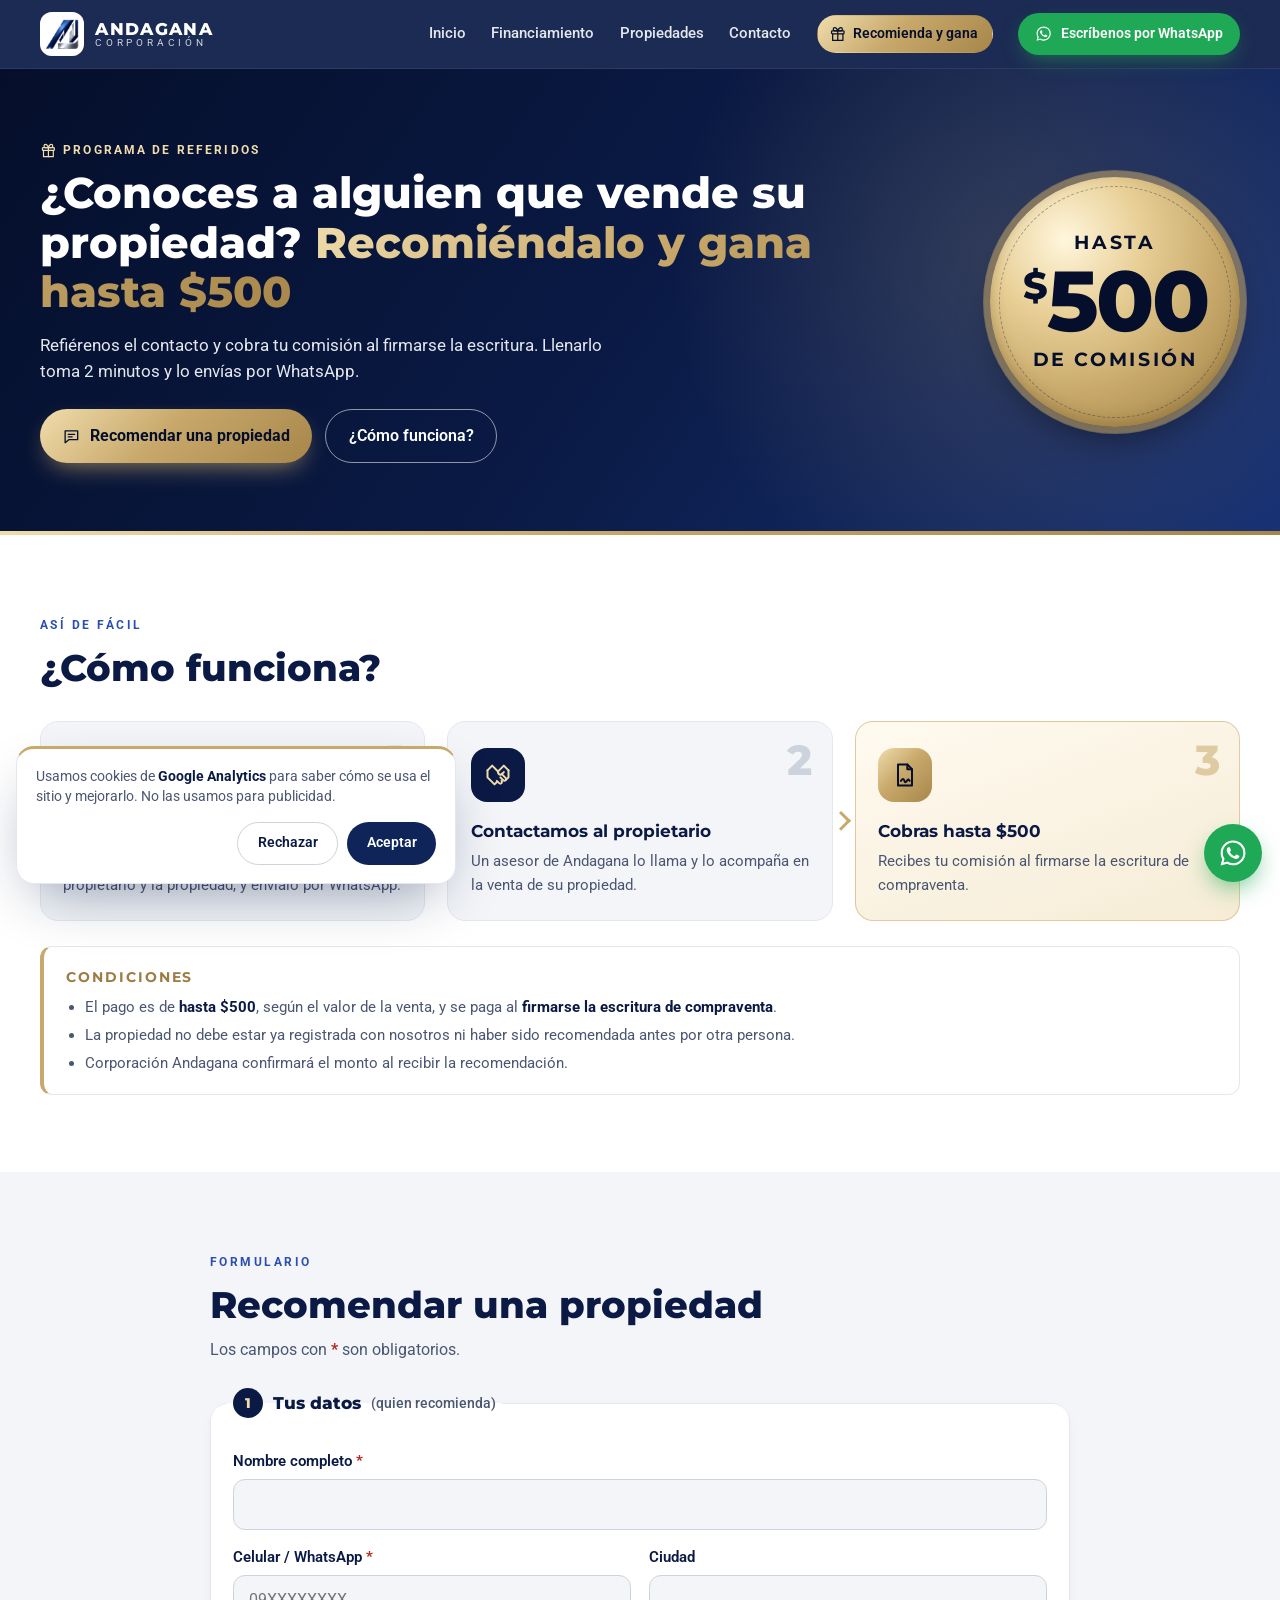
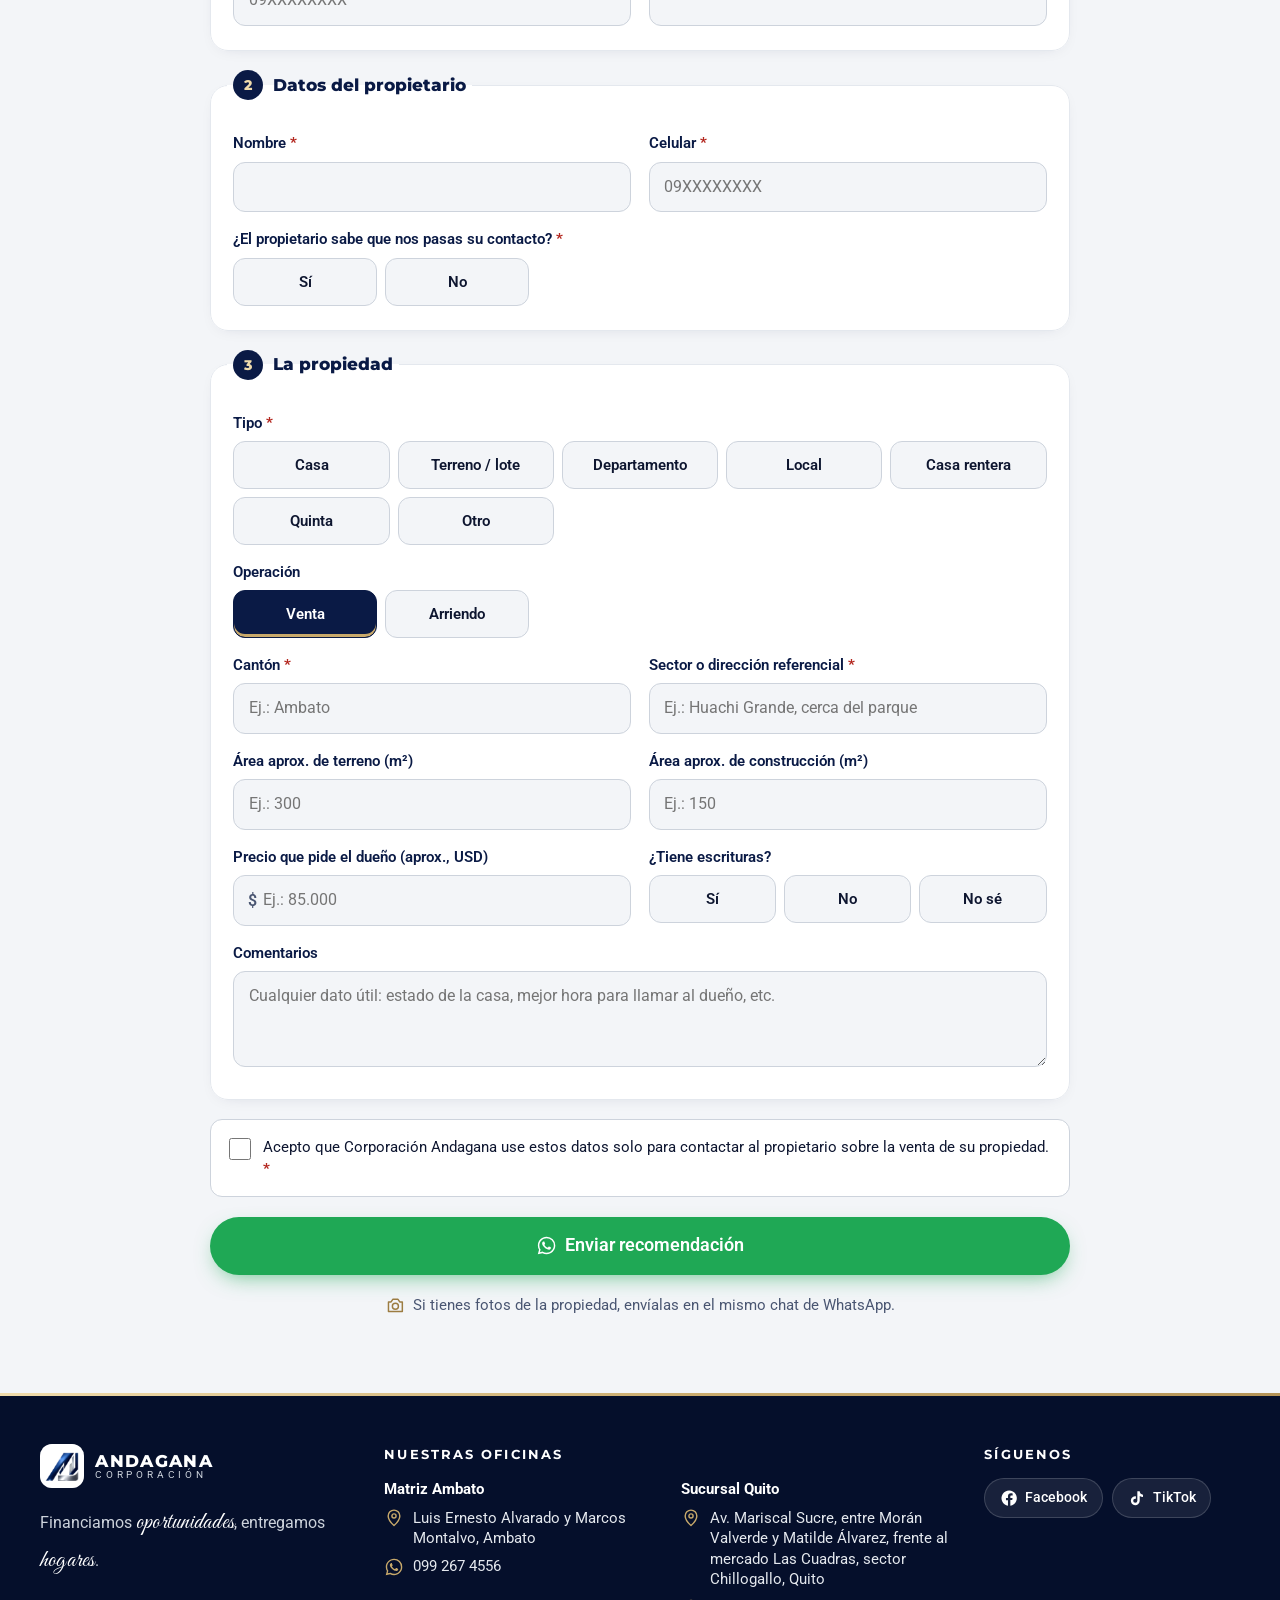
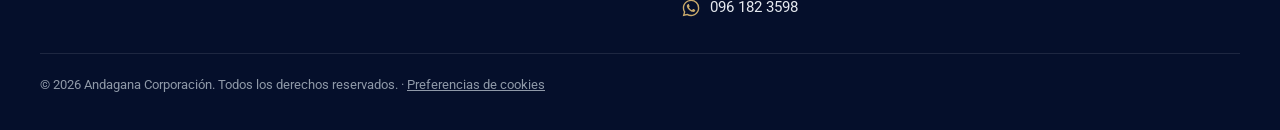
<file: recomendar.html>
<!DOCTYPE html>
<html lang="es">
<head>
  <meta charset="UTF-8">
  <meta name="viewport" content="width=device-width, initial-scale=1">
  <title>Recomienda y gana hasta $500 | Andagana Corporación</title>
  <meta name="description" content="¿Conoces a alguien que vende su propiedad? Recomiéndalo a Andagana Corporación y gana hasta $500 de comisión al firmarse la escritura.">
  <meta name="theme-color" content="#0a1a45">
  <link rel="icon" type="image/png" href="img/logo-icono.png">
  <link rel="preconnect" href="https://fonts.googleapis.com">
  <link rel="preconnect" href="https://fonts.gstatic.com" crossorigin>
  <link href="https://fonts.googleapis.com/css2?family=Great+Vibes&family=Montserrat:wght@600;700;800&family=Roboto:wght@400;500;600;700&display=swap" rel="stylesheet">
  <link rel="stylesheet" href="css/estilos.css">
  <!-- Google Analytics 4 y aviso de cookies -->
  <script src="js/analitica.js"></script>
  <!-- Contador de visitas (GoatCounter) -->
  <script src="js/contador.js" defer></script>
</head>
<body class="pagina-recomendar">

  <header class="encabezado">
    <div class="contenedor">
      <a class="marca" href="index.html" aria-label="Andagana Corporación, inicio">
        <span class="marca-icono"><img src="img/logo-icono.png" alt=""></span>
        <span class="marca-texto"><strong>ANDAGANA</strong><small>Corporación</small></span>
      </a>
      <nav class="nav" aria-label="Principal">
        <a class="enlace" href="index.html">Inicio</a>
        <a class="enlace" href="index.html#financiamiento">Financiamiento</a>
        <a class="enlace" href="index.html#propiedades">Propiedades</a>
        <a class="enlace" href="index.html#contacto">Contacto</a>
        <a class="enlace-referidos activo" href="recomendar.html" aria-current="page" data-icono="regalo"><span>Recomienda y gana</span></a>
        <a class="btn btn-wa" data-wa-general target="_blank" rel="noopener" data-icono="whatsapp"><span><span class="txt-largo">Escríbenos por </span>WhatsApp</span></a>
      </nav>
    </div>
  </header>

  <main class="recomendar">
    <!-- PORTADA -->
    <section class="rec-portada">
      <div class="contenedor rec-portada-grid">
        <div class="aparecer">
          <span class="referidos-etiqueta" data-icono="regalo">Programa de referidos</span>
          <h1>¿Conoces a alguien que vende su propiedad? <span class="dorado">Recomiéndalo y gana hasta&nbsp;$500</span></h1>
          <p>Refiérenos el contacto y cobra tu comisión al firmarse la escritura. Llenarlo toma 2 minutos y lo envías por WhatsApp.</p>
          <div class="rec-portada-botones">
            <a class="btn btn-oro" href="#formulario" data-icono="chat">Recomendar una propiedad</a>
            <a class="btn btn-borde" href="#como-funciona">¿Cómo funciona?</a>
          </div>
        </div>
        <div class="referidos-medalla grande aparecer" aria-hidden="true">
          <span class="medalla-hasta">hasta</span>
          <span class="medalla-monto"><sup>$</sup>500</span>
          <span class="medalla-pie">de comisión</span>
        </div>
      </div>
    </section>

    <!-- ¿CÓMO FUNCIONA? -->
    <section class="seccion rec-como" id="como-funciona">
      <div class="contenedor">
        <div class="seccion-titulo">
          <div>
            <span class="eyebrow">Así de fácil</span>
            <h2>¿Cómo funciona?</h2>
          </div>
        </div>
        <ol class="rec-pasos">
          <li class="rec-paso aparecer">
            <span class="rec-paso-num">1</span>
            <span class="rec-paso-icono" data-icono="chat"></span>
            <h3>Recomiendas</h3>
            <p>Llena el formulario con tus datos, los del propietario y la propiedad, y envíalo por WhatsApp.</p>
          </li>
          <li class="rec-paso aparecer">
            <span class="rec-paso-num">2</span>
            <span class="rec-paso-icono" data-icono="apreton"></span>
            <h3>Contactamos al propietario</h3>
            <p>Un asesor de Andagana lo llama y lo acompaña en la venta de su propiedad.</p>
          </li>
          <li class="rec-paso aparecer">
            <span class="rec-paso-num">3</span>
            <span class="rec-paso-icono" data-icono="firma"></span>
            <h3>Cobras hasta $500</h3>
            <p>Recibes tu comisión al firmarse la escritura de compraventa.</p>
          </li>
        </ol>

        <div class="rec-condiciones aparecer">
          <h3>Condiciones</h3>
          <ul>
            <li>El pago es de <strong>hasta $500</strong>, según el valor de la venta, y se paga al <strong>firmarse la escritura de compraventa</strong>.</li>
            <li>La propiedad no debe estar ya registrada con nosotros ni haber sido recomendada antes por otra persona.</li>
            <li>Corporación Andagana confirmará el monto al recibir la recomendación.</li>
          </ul>
        </div>
      </div>
    </section>

    <!-- FORMULARIO -->
    <section class="seccion rec-formulario" id="formulario">
      <div class="contenedor rec-contenedor">
        <div class="seccion-titulo">
          <div>
            <span class="eyebrow">Formulario</span>
            <h2>Recomendar una propiedad</h2>
            <p>Los campos con <span class="obligatorio">*</span> son obligatorios.</p>
          </div>
        </div>

        <form class="rec-form" id="form-recomendar" novalidate>
          <!-- Tus datos -->
          <fieldset class="rec-bloque">
            <legend><span class="rec-bloque-num">1</span> Tus datos <small>(quien recomienda)</small></legend>
            <div class="rec-campos">
              <div class="rec-campo ancho">
                <label for="r-nombre">Nombre completo <span class="obligatorio">*</span></label>
                <input id="r-nombre" name="refNombre" type="text" autocomplete="name" autocapitalize="words" required maxlength="80">
              </div>
              <div class="rec-campo">
                <label for="r-celular">Celular / WhatsApp <span class="obligatorio">*</span></label>
                <input id="r-celular" name="refCelular" type="tel" inputmode="numeric" autocomplete="tel-national" placeholder="09XXXXXXXX" required maxlength="16" data-celular>
              </div>
              <div class="rec-campo">
                <label for="r-ciudad">Ciudad</label>
                <input id="r-ciudad" name="refCiudad" type="text" autocapitalize="words" maxlength="60" list="lista-cantones">
              </div>
            </div>
          </fieldset>

          <!-- Propietario -->
          <fieldset class="rec-bloque">
            <legend><span class="rec-bloque-num">2</span> Datos del propietario</legend>
            <div class="rec-campos">
              <div class="rec-campo">
                <label for="p-nombre">Nombre <span class="obligatorio">*</span></label>
                <input id="p-nombre" name="propNombre" type="text" autocomplete="off" autocapitalize="words" required maxlength="80">
              </div>
              <div class="rec-campo">
                <label for="p-celular">Celular <span class="obligatorio">*</span></label>
                <input id="p-celular" name="propCelular" type="tel" inputmode="numeric" autocomplete="off" placeholder="09XXXXXXXX" required maxlength="16" data-celular>
              </div>
              <div class="rec-campo ancho" role="radiogroup" aria-labelledby="l-sabe" data-requerido="propSabe">
                <span class="rec-label" id="l-sabe">¿El propietario sabe que nos pasas su contacto? <span class="obligatorio">*</span></span>
                <div class="opciones dos">
                  <label class="opcion"><input type="radio" name="propSabe" value="Sí"><span>Sí</span></label>
                  <label class="opcion"><input type="radio" name="propSabe" value="No"><span>No</span></label>
                </div>
              </div>
            </div>
          </fieldset>

          <!-- Propiedad -->
          <fieldset class="rec-bloque">
            <legend><span class="rec-bloque-num">3</span> La propiedad</legend>
            <div class="rec-campos">
              <div class="rec-campo ancho" role="radiogroup" aria-labelledby="l-tipo" data-requerido="tipo">
                <span class="rec-label" id="l-tipo">Tipo <span class="obligatorio">*</span></span>
                <div class="opciones tipos">
                  <label class="opcion"><input type="radio" name="tipo" value="Casa"><span>Casa</span></label>
                  <label class="opcion"><input type="radio" name="tipo" value="Terreno / lote"><span>Terreno / lote</span></label>
                  <label class="opcion"><input type="radio" name="tipo" value="Departamento"><span>Departamento</span></label>
                  <label class="opcion"><input type="radio" name="tipo" value="Local"><span>Local</span></label>
                  <label class="opcion"><input type="radio" name="tipo" value="Casa rentera"><span>Casa rentera</span></label>
                  <label class="opcion"><input type="radio" name="tipo" value="Quinta"><span>Quinta</span></label>
                  <label class="opcion"><input type="radio" name="tipo" value="Otro"><span>Otro</span></label>
                </div>
              </div>
              <div class="rec-campo ancho" role="radiogroup" aria-labelledby="l-operacion">
                <span class="rec-label" id="l-operacion">Operación</span>
                <div class="opciones dos">
                  <label class="opcion"><input type="radio" name="operacion" value="Venta" checked><span>Venta</span></label>
                  <label class="opcion"><input type="radio" name="operacion" value="Arriendo"><span>Arriendo</span></label>
                </div>
              </div>
              <div class="rec-campo">
                <label for="p-canton">Cantón <span class="obligatorio">*</span></label>
                <input id="p-canton" name="canton" type="text" autocapitalize="words" required maxlength="60" list="lista-cantones" placeholder="Ej.: Ambato">
              </div>
              <div class="rec-campo">
                <label for="p-sector">Sector o dirección referencial <span class="obligatorio">*</span></label>
                <input id="p-sector" name="sector" type="text" required maxlength="140" placeholder="Ej.: Huachi Grande, cerca del parque">
              </div>
              <div class="rec-campo">
                <label for="p-terreno">Área aprox. de terreno (m²)</label>
                <input id="p-terreno" name="areaTerreno" type="text" inputmode="decimal" maxlength="12" data-numero placeholder="Ej.: 300">
              </div>
              <div class="rec-campo">
                <label for="p-construccion">Área aprox. de construcción (m²)</label>
                <input id="p-construccion" name="areaConstruccion" type="text" inputmode="decimal" maxlength="12" data-numero placeholder="Ej.: 150">
              </div>
              <div class="rec-campo">
                <label for="p-precio">Precio que pide el dueño (aprox., USD)</label>
                <div class="con-prefijo"><span>$</span><input id="p-precio" name="precio" type="text" inputmode="numeric" maxlength="14" data-numero data-miles placeholder="Ej.: 85.000"></div>
              </div>
              <div class="rec-campo" role="radiogroup" aria-labelledby="l-escrituras">
                <span class="rec-label" id="l-escrituras">¿Tiene escrituras?</span>
                <div class="opciones tres">
                  <label class="opcion"><input type="radio" name="escrituras" value="Sí"><span>Sí</span></label>
                  <label class="opcion"><input type="radio" name="escrituras" value="No"><span>No</span></label>
                  <label class="opcion"><input type="radio" name="escrituras" value="No sé"><span>No sé</span></label>
                </div>
              </div>
              <div class="rec-campo ancho">
                <label for="p-comentarios">Comentarios</label>
                <textarea id="p-comentarios" name="comentarios" rows="3" maxlength="600" placeholder="Cualquier dato útil: estado de la casa, mejor hora para llamar al dueño, etc."></textarea>
              </div>
            </div>
          </fieldset>

          <div class="rec-consentimiento" data-requerido="acepto">
            <label class="casilla">
              <input type="checkbox" name="acepto" id="r-acepto">
              <span>Acepto que Corporación Andagana use estos datos solo para contactar al propietario sobre la venta de su propiedad. <span class="obligatorio">*</span></span>
            </label>
          </div>

          <p class="rec-error-general" id="error-general" role="alert" hidden></p>

          <button type="submit" class="btn btn-wa btn-bloque btn-enviar" data-icono="whatsapp">Enviar recomendación</button>
          <p class="rec-fotos" data-icono="camara">Si tienes fotos de la propiedad, envíalas en el mismo chat de WhatsApp.</p>

          <datalist id="lista-cantones">
            <option value="Ambato"><option value="Baños"><option value="Cevallos"><option value="Mocha">
            <option value="Patate"><option value="Pelileo"><option value="Píllaro"><option value="Quero">
            <option value="Tisaleo"><option value="Quito"><option value="Rumiñahui"><option value="Mejía">
            <option value="Latacunga"><option value="Salcedo"><option value="Riobamba"><option value="Guaranda">
            <option value="Puyo"><option value="Tena">
          </datalist>
        </form>

        <!-- Pasos de envío (se muestran después de enviar) -->
        <div class="rec-estado" id="estado-envio" hidden tabindex="-1" aria-live="polite"></div>
      </div>
    </section>
  </main>

  <footer class="pie">
    <div class="contenedor pie-grid">
      <div class="pie-marca">
        <a class="marca" href="index.html">
          <span class="marca-icono"><img src="img/logo-icono.png" alt=""></span>
          <span class="marca-texto"><strong>ANDAGANA</strong><small>Corporación</small></span>
        </a>
        <p class="pie-eslogan">Financiamos <span class="script">oportunidades</span>, entregamos <span class="script">hogares</span>.</p>
      </div>
      <div class="pie-col pie-oficinas">
        <h4>Nuestras oficinas</h4>
        <div class="pie-oficinas-lista" data-oficinas-pie></div>
      </div>
      <div class="pie-col">
        <h4>Síguenos</h4>
        <div class="redes">
          <a data-red="facebook" target="_blank" rel="noopener" data-icono="facebook">Facebook</a>
          <a data-red="tiktok" target="_blank" rel="noopener" data-icono="tiktok">TikTok</a>
        </div>
      </div>
    </div>
    <div class="contenedor pie-legal"><span>© <span data-anio></span> Andagana Corporación. Todos los derechos reservados. · <button type="button" class="enlace-cookies" data-cookies>Preferencias de cookies</button></span><span class="contador-visitas" id="contador-visitas" hidden></span></div>
  </footer>

  <a class="wa-flotante" data-wa-general target="_blank" rel="noopener" aria-label="Escribir por WhatsApp" data-icono="whatsapp"></a>

  <script src="data/empresa.js"></script>
  <script src="js/comun.js"></script>
  <script src="js/recomendar.js"></script>
</body>
</html>
</file>
<file: css/estilos.css>
/* ==========================================================
   ANDAGANA CORPORACIÓN — Estilos
   Paleta del catálogo: azul marino oscuro, plateado y blanco
   ========================================================== */
:root {
  --navy-950: #050f2b;
  --navy-900: #0a1a45;
  --navy-800: #0f2459;
  --navy-700: #183274;
  --blue-500: #2b4fb3;
  --silver-100: #f3f5f8;
  --silver-200: #e4e8ee;
  --silver-300: #cdd3dc;
  --silver-500: #8f99a8;
  --ink: #0e1630;
  --ink-soft: #4a5672;
  --white: #ffffff;
  --sky: #3b93dc;
  --gold-500: #c8a96b;
  --gold-700: #9c7c42;
  --gold-grad: linear-gradient(135deg, #f0dcac 0%, #c8a96b 45%, #a8864a 100%);
  --wa: #1fa855;
  --wa-dark: #178a45;
  --silver-grad: linear-gradient(135deg, #ffffff 0%, #d5dae2 35%, #f4f6f9 55%, #a9b2bf 100%);
  --radius: 18px;
  --radius-sm: 12px;
  --shadow: 0 10px 30px -12px rgba(10, 26, 69, .28);
  --shadow-lg: 0 24px 60px -20px rgba(10, 26, 69, .45);
  --font: "Roboto", system-ui, -apple-system, "Segoe UI", sans-serif;
  --font-head: "Montserrat", var(--font);
  --font-script: "Great Vibes", cursive;
  --max: 1200px;
}

* { box-sizing: border-box; }
html { scroll-behavior: smooth; }
body {
  margin: 0;
  font-family: var(--font);
  color: var(--ink);
  background: var(--silver-100);
  line-height: 1.55;
  -webkit-font-smoothing: antialiased;
}
img { max-width: 100%; display: block; }
a { color: inherit; text-decoration: none; }
button, input, select { font: inherit; color: inherit; }
.contenedor { width: min(var(--max), 100% - 2.5rem); margin-inline: auto; }
.script { font-family: var(--font-script); font-weight: 400; letter-spacing: .01em; }
.sr-only { position: absolute; width: 1px; height: 1px; overflow: hidden; clip: rect(0 0 0 0); white-space: nowrap; }

/* ---------- Botones ---------- */
.btn {
  display: inline-flex; align-items: center; justify-content: center; gap: .55rem;
  padding: .85rem 1.4rem; border-radius: 999px; border: 0; cursor: pointer;
  font-weight: 600; font-size: .98rem; transition: transform .15s ease, box-shadow .2s ease, background .2s ease;
  white-space: nowrap;
}
.btn:hover { transform: translateY(-1px); }
.btn svg { width: 1.2em; height: 1.2em; flex: none; }
.btn-plata { background: var(--silver-grad); color: var(--navy-900); box-shadow: 0 6px 18px -6px rgba(0,0,0,.35); }
.btn-borde { background: transparent; color: var(--white); border: 1.5px solid rgba(255,255,255,.55); }
.btn-borde:hover { background: rgba(255,255,255,.1); }
.btn-navy { background: var(--navy-800); color: var(--white); }
.btn-navy:hover { background: var(--navy-700); }
.btn-wa { background: var(--wa); color: var(--white); box-shadow: 0 8px 22px -8px rgba(31,168,85,.7); }
.btn-wa:hover { background: var(--wa-dark); }
.btn-bloque { width: 100%; }

/* ---------- Encabezado ---------- */
.encabezado {
  position: sticky; top: 0; z-index: 50;
  background: rgba(10, 26, 69, .92);
  backdrop-filter: saturate(1.4) blur(10px);
  -webkit-backdrop-filter: saturate(1.4) blur(10px);
  border-bottom: 1px solid rgba(255,255,255,.08);
}
.encabezado .contenedor { display: flex; align-items: center; justify-content: space-between; gap: 1rem; height: 68px; }
.marca { display: flex; align-items: center; gap: .7rem; color: var(--white); }
.marca-icono { width: 44px; height: 44px; border-radius: 12px; background: var(--white); padding: 5px; box-shadow: inset 0 0 0 1px rgba(255,255,255,.4); }
.marca-icono img { width: 100%; height: 100%; object-fit: contain; }
.marca-texto { display: flex; flex-direction: column; line-height: 1.05; }
.marca-texto strong { font-family: var(--font-head); font-weight: 800; letter-spacing: .08em; font-size: 1.08rem; }
.marca-texto small { font-size: .62rem; letter-spacing: .38em; color: var(--silver-300); text-transform: uppercase; }
.nav { display: flex; align-items: center; gap: 1.6rem; }
.nav a.enlace { color: var(--silver-200); font-weight: 500; font-size: .95rem; position: relative; }
.nav a.enlace:hover { color: var(--white); }
.nav a.enlace::after { content: ""; position: absolute; left: 0; right: 0; bottom: -6px; height: 2px; background: var(--silver-grad); transform: scaleX(0); transition: transform .2s; }
.nav a.enlace:hover::after { transform: scaleX(1); }
.nav .btn { padding: .6rem 1.05rem; font-size: .9rem; }
@media (max-width: 1000px) {
  .nav { gap: 1.1rem; }
  .nav .btn .txt-largo { display: none; }
}
@media (max-width: 760px) {
  .nav a.enlace { display: none; }
  .nav .btn .txt-largo { display: none; }
}

/* ---------- Portada (banner) ---------- */
.banner { position: relative; background: var(--navy-950); overflow: hidden; isolation: isolate; }
/* fondo desenfocado para rellenar los costados en pantallas muy anchas */
.banner::before {
  content: ""; position: absolute; inset: -40px; z-index: -1;
  background: linear-gradient(rgba(5,15,43,.55), rgba(5,15,43,.75)), url("../img/portada/banner.jpg") center / cover no-repeat;
  filter: blur(28px) saturate(1.1);
}
.banner-img {
  position: relative; margin-inline: auto;
  /* toda la imagen visible: ancho completo, pero sin pasar del alto de la pantalla */
  width: min(100%, calc((100vh - 68px) * 1080 / 650));
  box-shadow: 0 0 60px rgba(0,0,0,.35);
}
.banner-img img { width: 100%; height: auto; }
.banner-acciones {
  /* sobre la franja oscura inferior del banner, centrados bajo el recuadro de servicios */
  position: absolute; left: 72.8%; bottom: 11.9%; transform: translate(-50%, 50%);
  display: flex; gap: clamp(.5rem, 1.2vw, .9rem);
}
.banner-acciones .btn { font-size: clamp(.86rem, 1.25vw, 1.05rem); padding: .8em 1.4em; box-shadow: 0 10px 26px -8px rgba(0,0,0,.6); }
.banner-movil { display: none; }

@media (max-width: 720px) {
  .banner::before { display: none; }
  .banner-img { display: none; }
  .banner-movil { display: block; position: relative; color: var(--white); isolation: isolate; }
  .banner-movil-fondo {
    position: absolute; inset: 0; z-index: -1;
    background:
      linear-gradient(180deg, rgba(5,15,43,.55) 0%, rgba(10,26,69,.80) 45%, rgba(5,15,43,.97) 100%),
      url("../img/portada.jpg") center 35% / cover no-repeat;
  }
  .banner-movil .contenedor { padding-block: 2.6rem 2.4rem; }
  .banner-titulo {
    font-family: var(--font-head); font-weight: 800; text-transform: uppercase; margin: 0 0 1.4rem;
    display: flex; flex-direction: column; line-height: .98; font-size: clamp(2.5rem, 12.5vw, 3.4rem); letter-spacing: -.01em;
  }
  .banner-titulo small { font-size: .42em; letter-spacing: .04em; margin-bottom: .15em; }
  .banner-titulo .azul { color: var(--sky); }
  .banner-titulo span:nth-of-type(1) { text-transform: none; }
  .banner-titulo .blanco { color: var(--white); }
  .banner-servicios {
    list-style: none; margin: 0 0 1.6rem; padding: .85rem 1rem;
    display: flex; flex-wrap: wrap; gap: .3rem 1.2rem;
    background: rgba(255,255,255,.1); border: 1px solid rgba(255,255,255,.25); border-radius: 16px;
    backdrop-filter: blur(6px); -webkit-backdrop-filter: blur(6px);
    font-family: var(--font-head); font-weight: 700; font-size: 1.15rem;
  }
  .banner-servicios li::before { content: "•"; color: var(--sky); margin-right: .35rem; }
  .banner-botones { display: grid; gap: .7rem; }
  .banner-botones .btn { padding-block: 1rem; font-size: 1.02rem; }
  .banner-tel { margin: 1.1rem 0 0; text-align: center; color: var(--silver-200); font-size: .95rem; }
  .banner-tel strong { color: var(--white); }
}

/* ---------- Financiamos tu propiedad ---------- */
.financia { background: var(--white); position: relative; overflow: hidden; }
.financia::before {
  content: ""; position: absolute; left: -8%; top: -120px; width: 55%; height: 260px; border-radius: 50%;
  background: radial-gradient(closest-side, rgba(200,169,107,.16), transparent); pointer-events: none;
}
.financia-grid { display: grid; grid-template-columns: 1.05fr .95fr; gap: clamp(2rem, 5vw, 4rem); align-items: center; }
.financia h2 {
  font-family: var(--font-head); font-weight: 800; text-transform: uppercase; color: var(--navy-900);
  font-size: clamp(1.9rem, 4.2vw, 3.1rem); line-height: 1.02; margin: 0 0 1rem;
}
.tasa { display: flex; flex-wrap: wrap; align-items: center; gap: .2em .45em; margin-top: .35em; }
.tasa-desde, .tasa-int { font-size: .5em; color: var(--gold-700); letter-spacing: .04em; }
.tasa-num {
  display: inline-flex; align-items: flex-start; font-size: 1.55em; line-height: 1; padding: .14em .3em .1em;
  background: linear-gradient(135deg, var(--navy-900), var(--navy-700)); border-radius: 14px;
  box-shadow: inset 0 0 0 2px rgba(200,169,107,.6), var(--shadow); transform: skewX(-6deg);
}
.tasa-num b { font-weight: 800; background: var(--silver-grad); -webkit-background-clip: text; background-clip: text; color: transparent; }
.tasa-num sup { font-size: .38em; color: var(--gold-500); margin: .1em 0 0 .05em; }
.nota-tasa { font-size: .84rem; line-height: 1.45; color: var(--ink-soft); max-width: 30rem; margin: 0 0 1.6rem; }
.frase-script {
  font-family: var(--font-script); color: var(--navy-800); font-size: clamp(2rem, 4vw, 2.7rem); line-height: 1.15; margin: 0 0 1.6rem;
}
.frase-script::after { content: ""; display: block; width: 9rem; height: 3px; margin-top: .4rem; border-radius: 3px; background: var(--gold-grad); }
.financia-foto { position: relative; }
.financia-foto::before {
  content: ""; position: absolute; inset: 1.2rem -1.2rem -1.2rem 1.2rem; border-radius: 28px;
  background: linear-gradient(135deg, var(--navy-800), var(--navy-950)); z-index: 0;
}
.financia-foto img { position: relative; z-index: 1; width: 100%; border-radius: 28px; box-shadow: var(--shadow-lg); border: 3px solid var(--white); }
.servicios {
  display: grid; grid-template-columns: repeat(3, 1fr); gap: 1rem; margin-top: clamp(2.5rem, 5vw, 3.5rem);
}
.servicio {
  display: flex; align-items: flex-start; gap: 1rem; padding: 1.4rem;
  background: var(--silver-100); border: 1px solid var(--silver-200); border-radius: var(--radius);
  transition: transform .2s, box-shadow .2s;
}
.servicio:hover { transform: translateY(-3px); box-shadow: var(--shadow); }
.servicio-icono {
  flex: none; width: 58px; height: 58px; border-radius: 50%; display: grid; place-items: center;
  background: var(--navy-900); color: var(--white); box-shadow: 0 0 0 4px var(--white), 0 0 0 6px var(--gold-500);
}
.servicio-icono svg { width: 28px; height: 28px; }
.servicio h3 { font-family: var(--font-head); font-size: 1.05rem; text-transform: uppercase; letter-spacing: .03em; color: var(--navy-900); margin: .15rem 0 .3rem; }
.servicio p { margin: 0; color: var(--ink-soft); font-size: .93rem; line-height: 1.45; }
@media (max-width: 900px) {
  .financia-grid { grid-template-columns: 1fr; }
  .financia-foto { max-width: 460px; margin-inline: auto 1.2rem; }
  .servicios { grid-template-columns: 1fr; }
}

/* ---------- ¿Qué es comprar con financiamiento? ---------- */
.quees { background: var(--silver-100); }
.quees-grid { display: grid; grid-template-columns: 1.15fr .85fr; gap: clamp(2rem, 5vw, 4rem); align-items: center; }
.quees h2 {
  font-family: var(--font-head); font-weight: 800; text-transform: uppercase; color: var(--white);
  font-size: clamp(1.55rem, 3.4vw, 2.5rem); line-height: 1.1; margin: 0 0 1.6rem;
  background: linear-gradient(135deg, var(--navy-900), var(--navy-700));
  padding: 1.3rem 1.6rem; border-radius: 0 28px 28px 0; margin-left: calc(-1 * max(1.25rem, (100vw - var(--max)) / 2));
  padding-left: max(1.25rem, (100vw - var(--max)) / 2 + 0rem); box-shadow: var(--shadow);
}
.quees h2 .dorado { display: block; font-size: 1.22em; }
.dorado { background: var(--gold-grad); -webkit-background-clip: text; background-clip: text; color: transparent; }
.quees-destacado {
  display: flex; align-items: center; gap: 1rem; padding: 1.1rem 1.3rem; margin-bottom: 1.3rem;
  background: linear-gradient(135deg, #f7efdf, #ecdcbc); border: 1px solid #e0cba0; border-radius: 22px;
}
.quees-destacado svg { width: 52px; height: 52px; flex: none; color: var(--navy-800); }
.quees-destacado p { margin: 0; font-family: var(--font-head); font-weight: 700; font-size: clamp(1.05rem, 2vw, 1.3rem); color: var(--navy-900); line-height: 1.25; }
.quees-explica { font-size: 1.08rem; color: var(--ink-soft); margin: 0; max-width: 36rem; }
.quees-explica strong { color: var(--navy-900); }
.quees-foto img { width: 100%; max-height: 520px; object-fit: cover; object-position: center 25%; border-radius: 28px; box-shadow: var(--shadow-lg); border: 3px solid var(--white); }
.pasos {
  list-style: none; margin: clamp(2.5rem, 5vw, 3.5rem) 0 0; padding: clamp(1.4rem, 3vw, 2.2rem);
  display: grid; grid-template-columns: 1fr auto 1fr auto 1fr; align-items: start; gap: 1rem;
  background: var(--white); border-radius: 28px; box-shadow: var(--shadow); border: 1px solid var(--silver-200);
}
.paso { text-align: center; display: flex; flex-direction: column; align-items: center; gap: .8rem; }
.paso-icono {
  width: 92px; height: 92px; border-radius: 50%; display: grid; place-items: center; color: var(--white);
  background: radial-gradient(circle at 35% 30%, var(--navy-700), var(--navy-950));
  box-shadow: 0 0 0 5px var(--white), 0 0 0 7px var(--silver-300), var(--shadow);
}
.paso-icono svg { width: 44px; height: 44px; }
.paso-nombre {
  font-family: var(--font-head); font-weight: 800; text-transform: uppercase; letter-spacing: .03em; font-size: .98rem;
  background: var(--navy-900); color: var(--white); padding: .5rem 1.2rem; border-radius: 999px;
}
.paso p { margin: 0; color: var(--ink-soft); font-size: .97rem; max-width: 16rem; }
.paso-signo { align-self: start; margin-top: 26px; font-family: var(--font-head); font-weight: 800; font-size: 2.6rem; line-height: 1; color: var(--silver-500); }
.quees-cierre {
  margin-top: 2rem; padding: clamp(1.6rem, 4vw, 2.4rem) clamp(1.4rem, 4vw, 2.6rem);
  display: flex; align-items: center; justify-content: space-between; gap: 1.2rem 2rem; flex-wrap: wrap;
  background: linear-gradient(120deg, var(--navy-950), var(--navy-800)); border-radius: 28px; box-shadow: var(--shadow-lg);
}
.quees-cierre .frase-script { color: var(--white); margin: 0; font-size: clamp(1.9rem, 4vw, 2.8rem); }
.quees-cierre .btn { font-size: 1.02rem; padding: 1rem 1.6rem; }
@media (max-width: 900px) {
  .quees-grid { grid-template-columns: 1fr; }
  .quees-foto { order: -1; }
  .quees-foto img { max-height: 340px; }
  .quees h2 { border-radius: 0 22px 22px 0; }
}
@media (max-width: 720px) {
  .pasos { grid-template-columns: 1fr; gap: .4rem; }
  .paso-signo { margin: 0; justify-self: center; font-size: 2.2rem; }
  .paso-signo.flecha { transform: rotate(90deg); }
  .paso-icono { width: 78px; height: 78px; }
  .paso-icono svg { width: 38px; height: 38px; }
  .quees-cierre { flex-direction: column; align-items: stretch; text-align: center; }
  .quees-cierre .frase-script::after { margin-inline: auto; }
}
/* ---------- Franja de confianza ---------- */
.franja { background: var(--white); border-bottom: 1px solid var(--silver-200); }
.franja .contenedor { display: grid; grid-template-columns: repeat(3, 1fr); }
.franja-item { display: flex; align-items: center; gap: .9rem; padding: 1.3rem 1rem; }
.franja-item + .franja-item { border-left: 1px solid var(--silver-200); }
.franja-item svg { width: 2.2rem; height: 2.2rem; color: var(--navy-800); flex: none; }
.franja-item span { color: var(--ink-soft); font-size: .92rem; line-height: 1.25; }
.franja-item strong { display: block; color: var(--navy-900); font-size: 1.02rem; }
@media (max-width: 700px) {
  .franja .contenedor { grid-template-columns: 1fr; }
  .franja-item { padding: .85rem .2rem; }
  .franja-item + .franja-item { border-left: 0; border-top: 1px solid var(--silver-200); }
}

/* ---------- Secciones ---------- */
.seccion { padding-block: clamp(3rem, 6vw, 5rem); }
.seccion-titulo { display: flex; align-items: flex-end; justify-content: space-between; gap: 1rem; flex-wrap: wrap; margin-bottom: 1.6rem; }
.seccion-titulo h2 { font-family: var(--font-head); font-size: clamp(1.6rem, 3.2vw, 2.3rem); margin: 0; color: var(--navy-900); font-weight: 800; }
.seccion-titulo p { margin: .3rem 0 0; color: var(--ink-soft); }
.eyebrow { display: inline-block; font-size: .78rem; font-weight: 700; letter-spacing: .2em; text-transform: uppercase; color: var(--blue-500); margin-bottom: .3rem; }

/* ---------- Filtros ---------- */
.filtros {
  background: var(--white); border-radius: var(--radius); box-shadow: var(--shadow);
  padding: 1.25rem; margin-bottom: 1.6rem; border: 1px solid var(--silver-200);
}
.filtros-tipos { display: flex; flex-wrap: wrap; gap: .5rem; margin-bottom: 1rem; }
.chip {
  border: 1.5px solid var(--silver-300); background: var(--white); color: var(--navy-900);
  padding: .5rem 1rem; border-radius: 999px; cursor: pointer; font-weight: 600; font-size: .9rem;
  display: inline-flex; align-items: center; gap: .45rem; transition: all .15s;
}
.chip svg { width: 1.1rem; height: 1.1rem; }
.chip:hover { border-color: var(--navy-700); }
.chip[aria-pressed="true"] { background: var(--navy-800); border-color: var(--navy-800); color: var(--white); }
.chip .cuenta { font-size: .76rem; opacity: .7; font-weight: 500; }
.filtros-campos { display: grid; grid-template-columns: 1.4fr 1fr 1fr 1.25fr 1.25fr .9fr; gap: .8rem; align-items: end; }
.campo label { display: block; font-size: .76rem; font-weight: 700; letter-spacing: .06em; text-transform: uppercase; color: var(--ink-soft); margin-bottom: .35rem; }
.campo input, .campo select {
  width: 100%; height: 46px; border: 1.5px solid var(--silver-300); border-radius: 10px; background: var(--silver-100);
  padding: 0 .8rem; font-size: .95rem; outline: none; transition: border-color .15s, background .15s;
}
.campo input:focus, .campo select:focus { border-color: var(--navy-700); background: var(--white); }
.rango { display: grid; grid-template-columns: 1fr 1fr; gap: .4rem; }
.campo-buscar { position: relative; }
.campo-buscar svg { position: absolute; left: .75rem; bottom: 13px; width: 1.15rem; height: 1.15rem; color: var(--silver-500); pointer-events: none; }
.campo-buscar input { padding-left: 2.4rem; }
.filtros-pie { display: flex; align-items: center; justify-content: space-between; gap: 1rem; margin-top: 1rem; flex-wrap: wrap; }
.resultado-cuenta { color: var(--ink-soft); font-size: .95rem; }
.resultado-cuenta strong { color: var(--navy-900); }
.btn-limpiar { background: none; border: 0; color: var(--blue-500); font-weight: 600; cursor: pointer; padding: .3rem 0; }
.btn-limpiar:hover { text-decoration: underline; }
.btn-filtros { display: none; }
@media (max-width: 1080px) {
  .filtros-campos { grid-template-columns: 1fr 1fr 1fr; }
  .campo-buscar { grid-column: 1 / -1; }
}
@media (max-width: 640px) {
  .btn-filtros { display: inline-flex; width: 100%; margin-bottom: .2rem; }
  .filtros-campos { grid-template-columns: 1fr 1fr; display: none; margin-top: .9rem; }
  .filtros.abierto .filtros-campos { display: grid; }
  .campo-ancho { grid-column: 1 / -1; }
  .filtros-tipos { flex-wrap: nowrap; overflow-x: auto; margin-inline: -1.25rem; padding-inline: 1.25rem; scrollbar-width: none; }
  .filtros-tipos::-webkit-scrollbar { display: none; }
  .chip { flex: none; }
}

/* ---------- Tarjetas ---------- */
.grilla { display: grid; grid-template-columns: repeat(auto-fill, minmax(290px, 1fr)); gap: 1.5rem; }
.tarjeta {
  background: var(--white); border-radius: var(--radius); overflow: hidden;
  box-shadow: 0 2px 10px -4px rgba(10,26,69,.18); border: 1px solid var(--silver-200);
  display: flex; flex-direction: column; transition: transform .2s ease, box-shadow .2s ease;
}
.tarjeta:hover { transform: translateY(-4px); box-shadow: var(--shadow-lg); }
.tarjeta-foto { position: relative; aspect-ratio: 4 / 3; overflow: hidden; background: var(--silver-200); }
.tarjeta-foto img { width: 100%; height: 100%; object-fit: cover; transition: transform .5s ease; }
.tarjeta:hover .tarjeta-foto img { transform: scale(1.05); }
.etiqueta-fin {
  position: absolute; left: .8rem; top: .8rem;
  background: var(--silver-grad); color: var(--navy-900);
  font-size: .72rem; font-weight: 800; letter-spacing: .04em; text-transform: uppercase;
  padding: .38rem .7rem; border-radius: 999px; box-shadow: 0 4px 12px -4px rgba(0,0,0,.45);
  display: inline-flex; align-items: center; gap: .35rem;
}
.etiqueta-fin svg { width: .95rem; height: .95rem; }
.etiqueta-tipo {
  position: absolute; right: .8rem; top: .8rem; background: rgba(10,26,69,.88); color: var(--white);
  font-size: .74rem; font-weight: 600; padding: .35rem .65rem; border-radius: 999px; backdrop-filter: blur(4px);
}
.tarjeta-fotos-num { position: absolute; right: .8rem; bottom: .8rem; background: rgba(0,0,0,.55); color: #fff; font-size: .74rem; padding: .25rem .55rem; border-radius: 6px; display: inline-flex; gap: .3rem; align-items: center; }
.tarjeta-fotos-num svg { width: .9rem; height: .9rem; }
.tarjeta-cuerpo { padding: 1.1rem 1.15rem 1.15rem; display: flex; flex-direction: column; gap: .55rem; flex: 1; }
.tarjeta-ubicacion { display: flex; align-items: center; gap: .35rem; color: var(--blue-500); font-size: .84rem; font-weight: 600; }
.tarjeta-ubicacion svg { width: 1rem; height: 1rem; flex: none; }
.tarjeta h3 { margin: 0; font-family: var(--font-head); font-size: 1.06rem; line-height: 1.3; color: var(--navy-900); font-weight: 700; }
.tarjeta-precio { font-family: var(--font-head); font-weight: 800; font-size: 1.45rem; color: var(--navy-800); line-height: 1.1; }
.tarjeta-precio small { font-size: .75rem; font-weight: 600; color: var(--ink-soft); text-transform: uppercase; letter-spacing: .05em; margin-right: .3rem; }
.tarjeta-datos { display: flex; flex-wrap: wrap; gap: .5rem 1rem; padding-top: .7rem; margin-top: auto; border-top: 1px solid var(--silver-200); font-size: .86rem; color: var(--ink-soft); }
.tarjeta-datos span { display: inline-flex; align-items: center; gap: .35rem; }
.tarjeta-datos svg { width: 1.05rem; height: 1.05rem; color: var(--navy-700); }
.tarjeta-codigo { margin-left: auto; font-size: .76rem; font-weight: 700; letter-spacing: .04em; color: var(--silver-500); }
.sin-resultados { text-align: center; padding: 3.5rem 1rem; background: var(--white); border-radius: var(--radius); border: 1px dashed var(--silver-300); color: var(--ink-soft); }
.sin-resultados svg { width: 3rem; height: 3rem; color: var(--silver-500); margin: 0 auto .8rem; }

/* ---------- Contacto (inicio) ---------- */
.contacto { background: var(--navy-900); color: var(--white); position: relative; overflow: hidden; }
.contacto::after { content: ""; position: absolute; right: -140px; top: -140px; width: 420px; height: 420px; border-radius: 50%; background: radial-gradient(circle, rgba(255,255,255,.08), transparent 70%); }
.contacto .contenedor { display: grid; grid-template-columns: 1.2fr .8fr; gap: 2.5rem; align-items: center; }
.contacto h2 { font-family: var(--font-head); font-weight: 800; font-size: clamp(1.7rem, 3.5vw, 2.6rem); margin: 0 0 .8rem; line-height: 1.1; }
.contacto h2 .script { font-size: 1.35em; background: var(--silver-grad); -webkit-background-clip: text; background-clip: text; color: transparent; }
.contacto p { color: var(--silver-200); margin: 0 0 1.6rem; max-width: 34rem; }
.contacto-tarjeta { background: rgba(255,255,255,.06); border: 1px solid rgba(255,255,255,.14); border-radius: var(--radius); padding: 1.6rem; }
.contacto-tarjeta .fila { display: flex; align-items: center; gap: .9rem; padding: .7rem 0; }
.contacto-tarjeta .fila + .fila { border-top: 1px solid rgba(255,255,255,.1); }
.contacto-tarjeta svg { width: 1.5rem; height: 1.5rem; color: var(--silver-300); flex: none; }
.contacto-tarjeta small { display: block; color: var(--silver-300); font-size: .78rem; text-transform: uppercase; letter-spacing: .1em; }
.contacto-tarjeta strong { font-size: 1.08rem; }
@media (max-width: 800px) { .contacto .contenedor { grid-template-columns: 1fr; } }

/* ---------- Pie ---------- */
.pie { background: var(--navy-950); color: var(--silver-300); padding: 3rem 0 6rem; font-size: .92rem; border-top: 3px solid transparent; border-image: var(--gold-grad) 1; }
.pie-grid { display: grid; grid-template-columns: 1.4fr 1fr 1fr 1fr; gap: 2rem; }
.pie .marca-texto strong { color: var(--white); }
.pie-eslogan { font-size: .98rem; margin: 1rem 0 0; max-width: 18rem; }
.pie-eslogan .script { font-size: 1.55em; color: var(--white); }
.pie-col h4 { margin: 0 0 .8rem; color: var(--white); font-family: var(--font-head); font-size: .82rem; letter-spacing: .16em; text-transform: uppercase; }
.pie-dato { display: flex; align-items: flex-start; gap: .55rem; color: var(--silver-200); line-height: 1.4; }
.pie-dato:hover { color: var(--white); }
.pie-dato svg { width: 1.25rem; height: 1.25rem; flex: none; color: var(--gold-500); margin-top: .05rem; }
.redes { display: flex; flex-wrap: wrap; gap: .55rem; }
.redes a {
  display: inline-flex; align-items: center; gap: .45rem; padding: .5rem .9rem; border-radius: 999px;
  background: rgba(255,255,255,.08); border: 1px solid rgba(255,255,255,.16); color: var(--white); font-weight: 500; font-size: .9rem;
  transition: background .2s;
}
.redes a:hover { background: rgba(255,255,255,.18); }
.redes svg { width: 1.15rem; height: 1.15rem; }
.pie-legal { margin-top: 2.2rem; padding-top: 1.3rem; border-top: 1px solid rgba(255,255,255,.1); font-size: .82rem; color: var(--silver-500); }
@media (max-width: 900px) { .pie-grid { grid-template-columns: 1fr 1fr; } .pie-marca { grid-column: 1 / -1; } }
@media (max-width: 520px) { .pie-grid { grid-template-columns: 1fr; gap: 1.5rem; } }
@media (min-width: 761px) { .pie { padding-bottom: 2.2rem; } }
.contacto-tarjeta a.fila:hover strong { text-decoration: underline; }
.contacto-tarjeta .redes { margin-top: .45rem; }
.contacto-tarjeta .redes svg { color: var(--white); }

/* ---------- WhatsApp flotante ---------- */
.wa-flotante {
  position: fixed; right: 1.1rem; bottom: 1.1rem; z-index: 60;
  width: 58px; height: 58px; border-radius: 50%; background: var(--wa); color: #fff;
  display: grid; place-items: center; box-shadow: 0 10px 25px -6px rgba(31,168,85,.7);
  transition: transform .2s;
}
.wa-flotante:hover { transform: scale(1.07); }
.wa-flotante svg { width: 30px; height: 30px; }

/* ==========================================================
   FICHA DE PROPIEDAD
   ========================================================== */
.ficha { padding-block: 1.6rem 4rem; }
.migas { display: flex; align-items: center; gap: .45rem; font-size: .88rem; color: var(--ink-soft); margin-bottom: 1rem; flex-wrap: wrap; }
.migas a { color: var(--blue-500); font-weight: 600; display: inline-flex; align-items: center; gap: .3rem; }
.migas a:hover { text-decoration: underline; }
.migas svg { width: 1rem; height: 1rem; }
.ficha-cabecera { display: flex; justify-content: space-between; align-items: flex-end; gap: 1rem; flex-wrap: wrap; margin-bottom: 1.2rem; }
.ficha-cabecera h1 { font-family: var(--font-head); font-size: clamp(1.5rem, 3.4vw, 2.3rem); margin: .2rem 0 .35rem; color: var(--navy-900); line-height: 1.15; }
.ficha-ubicacion { display: flex; align-items: center; gap: .4rem; color: var(--ink-soft); }
.ficha-ubicacion svg { width: 1.15rem; height: 1.15rem; color: var(--blue-500); }
.ficha-etiquetas { display: flex; gap: .5rem; flex-wrap: wrap; }
.pill { display: inline-flex; align-items: center; gap: .35rem; font-size: .8rem; font-weight: 700; padding: .4rem .8rem; border-radius: 999px; }
.pill svg { width: 1rem; height: 1rem; }
.pill-plata { background: var(--silver-grad); color: var(--navy-900); box-shadow: inset 0 0 0 1px rgba(10,26,69,.08); }
.pill-navy { background: var(--navy-800); color: var(--white); }

.ficha-grid { display: grid; grid-template-columns: minmax(0, 1fr) 360px; gap: 2rem; align-items: start; }
@media (max-width: 980px) { .ficha-grid { grid-template-columns: 1fr; } }

/* Galería */
.galeria { background: var(--white); border-radius: var(--radius); padding: .6rem; box-shadow: var(--shadow); border: 1px solid var(--silver-200); }
.galeria-principal { position: relative; aspect-ratio: 16 / 10; border-radius: 12px; overflow: hidden; background: var(--navy-950); cursor: zoom-in; touch-action: pan-y; }
.galeria-principal img { width: 100%; height: 100%; object-fit: contain; }
.galeria-principal .fondo-desenfoque { position: absolute; inset: -20px; background-size: cover; background-position: center; filter: blur(22px) brightness(.55); }
.galeria-principal img { position: relative; }
.galeria-flecha {
  position: absolute; top: 50%; transform: translateY(-50%); z-index: 2;
  width: 44px; height: 44px; border-radius: 50%; border: 0; cursor: pointer;
  background: rgba(255,255,255,.92); color: var(--navy-900); display: grid; place-items: center;
  box-shadow: 0 6px 18px -6px rgba(0,0,0,.5);
}
.galeria-flecha:hover { background: var(--white); }
.galeria-flecha svg { width: 22px; height: 22px; }
.galeria-flecha.prev { left: .8rem; }
.galeria-flecha.next { right: .8rem; }
.galeria-contador { position: absolute; left: .8rem; bottom: .8rem; z-index: 2; background: rgba(0,0,0,.6); color: #fff; font-size: .82rem; padding: .3rem .65rem; border-radius: 8px; }
.galeria-ampliar { position: absolute; right: .8rem; bottom: .8rem; z-index: 2; background: rgba(0,0,0,.6); color: #fff; border: 0; border-radius: 8px; padding: .35rem .6rem; font-size: .8rem; display: inline-flex; gap: .35rem; align-items: center; cursor: pointer; }
.galeria-ampliar svg { width: 1rem; height: 1rem; }
.galeria-miniaturas { display: flex; gap: .5rem; margin-top: .6rem; overflow-x: auto; scrollbar-width: thin; padding-bottom: .1rem; }
.galeria-miniaturas button { flex: none; width: 96px; aspect-ratio: 4 / 3; border-radius: 8px; overflow: hidden; border: 2.5px solid transparent; padding: 0; cursor: pointer; opacity: .65; transition: opacity .15s, border-color .15s; background: var(--silver-200); }
.galeria-miniaturas button:hover { opacity: 1; }
.galeria-miniaturas button[aria-current="true"] { border-color: var(--navy-800); opacity: 1; }
.galeria-miniaturas img { width: 100%; height: 100%; object-fit: cover; }
@media (max-width: 640px) {
  .galeria { padding: 0; border-radius: 0; margin-inline: -1.25rem; box-shadow: none; border: 0; background: transparent; }
  .galeria-principal { border-radius: 0; aspect-ratio: 4 / 3; }
  .galeria-miniaturas { padding-inline: 1.25rem; }
  .galeria-miniaturas button { width: 76px; }
  .galeria-flecha { width: 38px; height: 38px; }
}

/* Visor a pantalla completa */
.visor { position: fixed; inset: 0; z-index: 100; background: rgba(3,8,24,.96); display: none; align-items: center; justify-content: center; }
.visor.abierto { display: flex; }
.visor img { max-width: 94vw; max-height: 86vh; object-fit: contain; border-radius: 6px; }
.visor-cerrar { position: absolute; top: 1rem; right: 1rem; width: 46px; height: 46px; border-radius: 50%; border: 0; background: rgba(255,255,255,.12); color: #fff; cursor: pointer; display: grid; place-items: center; }
.visor-cerrar svg { width: 24px; height: 24px; }
.visor .galeria-flecha { background: rgba(255,255,255,.14); color: #fff; }
.visor .galeria-contador { left: 50%; transform: translateX(-50%); bottom: 1.2rem; }

/* Bloques de contenido */
.bloque { background: var(--white); border-radius: var(--radius); padding: 1.5rem; margin-top: 1.5rem; border: 1px solid var(--silver-200); box-shadow: 0 2px 10px -6px rgba(10,26,69,.15); }
.bloque h2 { font-family: var(--font-head); font-size: 1.2rem; margin: 0 0 1rem; color: var(--navy-900); display: flex; align-items: center; gap: .55rem; }
.bloque h2::before { content: ""; width: 6px; height: 1.2em; border-radius: 3px; background: linear-gradient(180deg, var(--navy-700), var(--silver-300)); }
.bloque p { margin: 0; color: var(--ink-soft); font-size: 1.02rem; }

.caracteristicas { display: grid; grid-template-columns: repeat(3, 1fr); gap: .8rem; }
.caract {
  display: flex; align-items: center; gap: .85rem; padding: .95rem; border-radius: var(--radius-sm);
  background: var(--silver-100); border: 1px solid var(--silver-200);
}
.caract-icono { width: 48px; height: 48px; flex: none; border-radius: 12px; background: var(--navy-800); color: var(--white); display: grid; place-items: center; }
.caract-icono svg { width: 26px; height: 26px; }
.caract small { display: block; font-size: .74rem; font-weight: 700; text-transform: uppercase; letter-spacing: .06em; color: var(--ink-soft); }
.caract strong { display: block; color: var(--navy-900); font-size: .98rem; line-height: 1.25; }
.caract.inactiva .caract-icono { background: var(--silver-300); color: var(--white); }
.caract.inactiva strong { color: var(--silver-500); font-weight: 500; }
@media (max-width: 760px) { .caracteristicas { grid-template-columns: 1fr 1fr; } }
@media (max-width: 420px) { .caract { flex-direction: column; align-items: flex-start; gap: .6rem; } }

.extras { display: flex; flex-wrap: wrap; gap: .5rem; margin-top: 1.1rem; }
.extras span { display: inline-flex; align-items: center; gap: .35rem; background: var(--white); border: 1.5px solid var(--silver-300); color: var(--navy-900); padding: .4rem .8rem; border-radius: 999px; font-size: .88rem; font-weight: 500; }
.extras svg { width: 1rem; height: 1rem; color: var(--wa); }

.mapa { border-radius: var(--radius-sm); overflow: hidden; aspect-ratio: 16 / 9; background: var(--silver-200); border: 1px solid var(--silver-200); }
.mapa iframe { width: 100%; height: 100%; border: 0; display: block; }
.mapa-nota { display: flex; justify-content: space-between; gap: 1rem; flex-wrap: wrap; font-size: .85rem; color: var(--ink-soft); margin-top: .7rem; }
.mapa-nota a { color: var(--blue-500); font-weight: 600; }
@media (max-width: 640px) { .mapa { aspect-ratio: 4 / 3.2; } }

/* Tarjeta de precio (lateral) */
.precio-caja {
  position: sticky; top: 88px;
  background: linear-gradient(160deg, var(--navy-800), var(--navy-950));
  color: var(--white); border-radius: 24px; padding: 1.7rem; box-shadow: var(--shadow-lg);
  overflow: hidden;
}
.precio-caja::before { content: ""; position: absolute; inset: 0 0 auto auto; width: 220px; height: 220px; border-radius: 50%; transform: translate(40%, -40%); background: radial-gradient(circle, rgba(255,255,255,.12), transparent 70%); pointer-events: none; }
.precio-caja .etq { font-style: italic; letter-spacing: .04em; color: var(--silver-200); font-size: 1rem; }
.precio-caja .monto { font-family: var(--font-head); font-weight: 800; font-size: clamp(2.1rem, 4vw, 2.6rem); line-height: 1.05; margin: .2rem 0 .3rem;
  background: var(--silver-grad); -webkit-background-clip: text; background-clip: text; color: transparent; }
.precio-caja .monto small { font-size: .9rem; -webkit-text-fill-color: var(--silver-300); margin-right: .35rem; font-weight: 600; letter-spacing: .05em; text-transform: uppercase; }
.precio-caja .codigo { display: inline-block; font-size: .85rem; letter-spacing: .08em; color: var(--silver-300); border: 1px dashed rgba(255,255,255,.3); border-radius: 8px; padding: .25rem .6rem; margin-bottom: 1rem; }
.precio-caja .fin { display: flex; align-items: center; gap: .55rem; background: rgba(255,255,255,.08); border: 1px solid rgba(255,255,255,.15); border-radius: 12px; padding: .7rem .85rem; margin-bottom: 1.2rem; font-weight: 700; }
.precio-caja .fin svg { width: 1.6rem; height: 1.6rem; color: var(--silver-200); flex: none; }
.precio-caja .fin span { font-weight: 400; display: block; font-size: .82rem; color: var(--silver-300); }
.precio-caja .btn-wa { font-size: 1.02rem; padding: 1rem 1.2rem; }
.precio-caja .tel { text-align: center; font-size: .86rem; color: var(--silver-300); margin-top: .8rem; }
.precio-caja .resumen { display: grid; grid-template-columns: 1fr 1fr; gap: .6rem; margin-bottom: 1.2rem; }
.precio-caja .resumen div { background: rgba(255,255,255,.06); border-radius: 10px; padding: .6rem .7rem; }
.precio-caja .resumen small { display: block; font-size: .7rem; text-transform: uppercase; letter-spacing: .08em; color: var(--silver-300); }
.precio-caja .resumen strong { font-size: 1rem; }
@media (max-width: 980px) { .precio-caja { position: static; } }

/* Barra fija inferior (celular) */
.barra-movil {
  position: fixed; left: 0; right: 0; bottom: 0; z-index: 60; display: none;
  background: var(--white); border-top: 1px solid var(--silver-200); box-shadow: 0 -8px 24px -12px rgba(10,26,69,.35);
  padding: .7rem 1rem calc(.7rem + env(safe-area-inset-bottom)); align-items: center; justify-content: space-between; gap: .8rem;
}
.barra-movil .bm-precio { font-family: var(--font-head); font-weight: 800; color: var(--navy-800); font-size: 1.2rem; line-height: 1.1; }
.barra-movil .bm-precio small { display: block; font-family: var(--font); font-weight: 500; font-size: .72rem; color: var(--ink-soft); }
.barra-movil .btn { padding: .75rem 1.1rem; }
@media (max-width: 760px) {
  .barra-movil { display: flex; }
  body.con-barra .wa-flotante { display: none; }
}

.relacionadas { margin-top: 3rem; }
.no-encontrada { text-align: center; padding: 5rem 1rem; }
.no-encontrada h1 { font-family: var(--font-head); color: var(--navy-900); }

/* Animación de entrada */
@media (prefers-reduced-motion: no-preference) {
  .aparecer { animation: aparecer .5s ease both; }
  @keyframes aparecer { from { opacity: 0; transform: translateY(14px); } to { opacity: 1; transform: none; } }
}

/* ---------- Aviso de cookies ---------- */
.aviso-cookies {
  position: fixed; left: 1rem; bottom: 1rem; z-index: 80; max-width: 440px;
  display: flex; flex-direction: column; gap: .85rem; padding: 1.1rem 1.2rem;
  background: var(--white); color: var(--ink); border-radius: var(--radius);
  border: 1px solid var(--silver-200); border-top: 3px solid var(--gold-500); box-shadow: var(--shadow-lg);
  transform: translateY(calc(100% + 2rem)); opacity: 0; transition: transform .35s ease, opacity .35s ease;
}
.aviso-cookies.visible { transform: none; opacity: 1; }
.aviso-cookies p { margin: 0; font-size: .9rem; line-height: 1.45; color: var(--ink-soft); }
.aviso-cookies strong { color: var(--navy-900); }
.aviso-botones { display: flex; gap: .6rem; justify-content: flex-end; }
.aviso-botones .btn { padding: .6rem 1.2rem; font-size: .9rem; }
.btn-borde-navy { background: transparent; color: var(--navy-900); border: 1.5px solid var(--silver-300); }
.btn-borde-navy:hover { background: var(--silver-100); }
.enlace-cookies { background: none; border: 0; padding: 0; color: inherit; font-size: inherit; text-decoration: underline; cursor: pointer; }
.enlace-cookies:hover { color: var(--white); }
@media (max-width: 760px) {
  .aviso-cookies { left: .6rem; right: .6rem; bottom: .6rem; max-width: none; }
  .aviso-botones .btn { flex: 1; }
  body.con-barra .aviso-cookies { bottom: calc(76px + .6rem); }
}
/* ---------- Contador de visitas ---------- */
.pie-legal { display: flex; align-items: center; justify-content: space-between; gap: .6rem 1.5rem; flex-wrap: wrap; }
.contador-visitas {
  display: inline-flex; align-items: center; gap: .4rem; padding: .3rem .8rem; border-radius: 999px;
  background: rgba(255,255,255,.05); border: 1px solid rgba(200,169,107,.35); color: var(--silver-300);
  font-size: .8rem; letter-spacing: .02em; white-space: nowrap; font-variant-numeric: tabular-nums;
}
.contador-visitas[hidden] { display: none; }
/* ---------- Nuestras oficinas ---------- */
.oficinas { background: var(--white); }
.oficinas-grilla { display: grid; grid-template-columns: repeat(2, 1fr); gap: 1.5rem; }
.oficina {
  display: flex; flex-direction: column; overflow: hidden;
  background: var(--white); border: 1px solid var(--silver-200); border-radius: var(--radius); box-shadow: var(--shadow);
  border-top: 3px solid var(--gold-500);
}
.oficina-mapa { aspect-ratio: 16 / 7; background: var(--silver-200); }
.oficina-mapa iframe { width: 100%; height: 100%; border: 0; display: block; }
.oficina-cuerpo { padding: 1.4rem 1.5rem 1.5rem; display: flex; flex-direction: column; gap: .8rem; flex: 1; }
.oficina-cabecera { display: flex; align-items: center; gap: .9rem; }
.oficina-icono {
  flex: none; width: 50px; height: 50px; border-radius: 50%; display: grid; place-items: center;
  background: var(--navy-900); color: var(--white); box-shadow: 0 0 0 3px var(--white), 0 0 0 5px var(--gold-500);
}
.oficina-icono svg { width: 24px; height: 24px; }
.oficina-tipo { display: block; font-size: .72rem; font-weight: 700; letter-spacing: .18em; text-transform: uppercase; color: var(--gold-700); }
.oficina h3 { margin: 0; font-family: var(--font-head); font-size: 1.3rem; color: var(--navy-900); }
.oficina-dato { display: flex; gap: .6rem; margin: 0; color: var(--ink-soft); font-size: .95rem; line-height: 1.45; }
.oficina-dato svg { width: 1.2rem; height: 1.2rem; flex: none; margin-top: .12rem; color: var(--navy-700); }
.oficina-dato strong { color: var(--navy-900); white-space: nowrap; }
.oficina-botones { display: flex; flex-wrap: wrap; gap: .6rem; margin-top: auto; padding-top: .4rem; }
.oficina-botones .btn { flex: 1; min-width: 140px; }
@media (max-width: 800px) {
  .oficinas-grilla { grid-template-columns: 1fr; }
  .oficina-mapa { aspect-ratio: 16 / 8; }
}

/* oficinas en el pie de página */
.pie-grid { grid-template-columns: 1.1fr 2fr .9fr; }
.pie-oficinas-lista { display: grid; grid-template-columns: 1fr 1fr; gap: 1.2rem 1.6rem; }
.pie-oficina { display: flex; flex-direction: column; gap: .45rem; }
.pie-oficina strong { color: var(--white); font-size: .92rem; }
@media (max-width: 900px) { .pie-grid { grid-template-columns: 1fr; } .pie-marca { grid-column: auto; } }
@media (max-width: 600px) { .pie-oficinas-lista { grid-template-columns: 1fr; } }
/* ---------- Estado (Reservada / Vendida) y destacadas ---------- */
.franja-estado {
  position: absolute; z-index: 3; top: 22px; left: -46px; width: 180px; transform: rotate(-45deg);
  text-align: center; padding: .4rem 0; color: #fff; pointer-events: none;
  font-family: var(--font-head); font-weight: 800; font-size: .8rem; letter-spacing: .18em; text-transform: uppercase;
  background: var(--estado-color, #b3261e); box-shadow: 0 4px 14px -4px rgba(0,0,0,.55);
  border-block: 1px solid rgba(255,255,255,.35);
}
.franja-estado.grande { top: 34px; left: -62px; width: 250px; font-size: 1rem; padding: .55rem 0; }
.estado-vendida { --estado-color: #b3261e; }
.estado-reservada { --estado-color: #a87b1f; }
.tarjeta.estado-vendida .tarjeta-foto img { filter: grayscale(.55) brightness(.9); }
.tarjeta.estado-vendida .tarjeta-precio { color: var(--silver-500); text-decoration: line-through; text-decoration-thickness: 2px; }
.etiqueta-destacada {
  position: absolute; left: .8rem; bottom: .8rem; z-index: 2;
  background: var(--gold-grad); color: var(--navy-950); font-size: .72rem; font-weight: 800; letter-spacing: .05em;
  text-transform: uppercase; padding: .32rem .7rem; border-radius: 999px; box-shadow: 0 4px 12px -4px rgba(0,0,0,.45);
}
.tarjeta.destacada { border-color: var(--gold-500); box-shadow: 0 0 0 1px var(--gold-500), 0 8px 24px -14px rgba(168,134,74,.8); }
.tarjeta-precio-etq { font-size: .7rem; font-weight: 700; letter-spacing: .14em; text-transform: uppercase; color: var(--gold-700); margin-bottom: -.35rem; }
.pill-dorado { background: var(--gold-grad); color: var(--navy-950); }
.pill-estado { background: var(--estado-color); color: #fff; letter-spacing: .12em; text-transform: uppercase; }
.aviso-estado {
  margin: -.2rem 0 .9rem; padding: .7rem .85rem; border-radius: 12px; font-size: .9rem; line-height: 1.4;
  background: rgba(255,255,255,.1); border-left: 4px solid var(--estado-color); color: var(--white);
}

/* ==========================================================
   RECOMIENDA Y GANA (programa de referidos)
   ========================================================== */
.btn-oro { background: var(--gold-grad); color: var(--navy-950); font-weight: 700; box-shadow: 0 10px 26px -10px rgba(200,169,107,.85); }
.btn-oro:hover { filter: brightness(1.06); box-shadow: 0 14px 30px -10px rgba(200,169,107,.95); }

/* enlace del menú */
.enlace-referidos {
  display: inline-flex; align-items: center; gap: .4rem; padding: .42rem .85rem .42rem .7rem; border-radius: 999px;
  color: #f0dcac; font-weight: 600; font-size: .9rem; white-space: nowrap;
  border: 1px solid rgba(200,169,107,.55); background: rgba(200,169,107,.08); transition: background .2s, color .2s;
}
.enlace-referidos svg { width: 1.1rem; height: 1.1rem; flex: none; }
.enlace-referidos:hover, .enlace-referidos.activo { background: var(--gold-grad); color: var(--navy-950); border-color: transparent; }
@media (max-width: 1080px) and (min-width: 761px) { .nav { gap: .95rem; } .nav a.enlace { font-size: .9rem; } }
@media (max-width: 760px) {
  .encabezado .nav { gap: .5rem; }
  .enlace-referidos { font-size: .8rem; padding: .4rem .65rem .4rem .55rem; }
}
@media (max-width: 440px) {
  .encabezado .marca-texto small { display: none; }
  .encabezado .marca-icono { width: 38px; height: 38px; }
  .encabezado .marca-texto strong { font-size: .95rem; letter-spacing: .05em; }
  .encabezado .nav .btn-wa { display: none; } /* queda el botón flotante de WhatsApp */
}
@media (max-width: 560px) {
  .encabezado .nav .btn-wa { padding: .55rem; }
  .encabezado .nav .btn-wa > span { display: none; }
}
@media (max-width: 350px) { .encabezado .marca-texto { display: none; } }

/* medalla "hasta $500" */
.referidos-medalla {
  --tam: 150px;
  position: relative; flex: none; width: var(--tam); height: var(--tam); border-radius: 50%;
  display: flex; flex-direction: column; align-items: center; justify-content: center; text-align: center;
  background: radial-gradient(circle at 30% 25%, #fff6dc 0%, #e8cf96 30%, #c8a96b 60%, #9c7c42 100%);
  color: var(--navy-950); line-height: 1;
  box-shadow: 0 0 0 6px rgba(200,169,107,.18), 0 0 0 7px rgba(200,169,107,.45), 0 18px 40px -12px rgba(0,0,0,.55), inset 0 -6px 14px rgba(110,80,30,.35);
}
.referidos-medalla::before { content: ""; position: absolute; inset: 9px; border-radius: 50%; border: 1.5px dashed rgba(10,26,69,.35); }
.medalla-hasta, .medalla-pie { font-family: var(--font-head); font-weight: 700; text-transform: uppercase; letter-spacing: .14em; font-size: calc(var(--tam) * .075); }
.medalla-monto { font-family: var(--font-head); font-weight: 800; font-size: calc(var(--tam) * .34); letter-spacing: -.03em; margin: .06em 0 .1em; }
.medalla-monto sup { font-size: .45em; vertical-align: top; position: relative; top: .25em; margin-right: .03em; }
.referidos-medalla.grande { --tam: clamp(170px, 24vw, 250px); }

/* bloque de la portada */
.referidos-portada { background: var(--silver-100); padding: clamp(1.6rem, 4vw, 2.6rem) 0; }
.referidos-tarjeta {
  position: relative; overflow: hidden; isolation: isolate;
  display: flex; align-items: center; gap: clamp(1.2rem, 3vw, 2.4rem);
  padding: clamp(1.4rem, 3.2vw, 2.2rem) clamp(1.3rem, 3.5vw, 2.6rem);
  background: linear-gradient(120deg, var(--navy-950) 0%, var(--navy-900) 55%, var(--navy-700) 100%);
  border-radius: calc(var(--radius) + 6px); color: var(--white); box-shadow: var(--shadow-lg);
  border: 1px solid rgba(200,169,107,.35);
}
.referidos-tarjeta::before {
  content: ""; position: absolute; z-index: -1; right: -120px; top: -160px; width: 420px; height: 420px; border-radius: 50%;
  background: radial-gradient(circle, rgba(200,169,107,.22), transparent 65%);
}
.referidos-tarjeta::after { content: ""; position: absolute; z-index: -1; inset: auto 0 0 0; height: 4px; background: var(--gold-grad); }
.referidos-texto { flex: 1; min-width: 0; }
.referidos-etiqueta {
  display: inline-flex; align-items: center; gap: .4rem; margin-bottom: .55rem;
  font-size: .74rem; font-weight: 700; letter-spacing: .18em; text-transform: uppercase; color: #f0dcac;
}
.referidos-etiqueta svg { width: 1.05rem; height: 1.05rem; }
.referidos-texto h2 { font-family: var(--font-head); font-weight: 800; font-size: clamp(1.25rem, 2.4vw, 1.75rem); line-height: 1.2; margin: 0 0 .5rem; }
.referidos-texto h2 .dorado, .rec-portada h1 .dorado { display: inline; }
.referidos-texto p { margin: 0; color: var(--silver-200); font-size: 1rem; }
.referidos-accion { display: flex; flex-direction: column; align-items: center; gap: .6rem; flex: none; }
.referidos-mas { color: var(--silver-300); font-size: .88rem; text-decoration: underline; text-underline-offset: 3px; }
.referidos-mas:hover { color: var(--white); }
@media (max-width: 960px) {
  .referidos-tarjeta { flex-wrap: wrap; }
  .referidos-texto { flex-basis: calc(100% - 200px); }
  .referidos-accion { flex-basis: 100%; flex-direction: row; justify-content: flex-start; gap: 1.2rem; padding-left: calc(150px + clamp(1.2rem, 3vw, 2.4rem)); }
}
@media (max-width: 640px) {
  .referidos-tarjeta { flex-direction: column; text-align: center; }
  .referidos-medalla { --tam: 120px; }
  .referidos-texto { flex-basis: auto; }
  .referidos-accion { padding-left: 0; flex-direction: column; justify-content: center; width: 100%; }
  .referidos-accion .btn { width: 100%; white-space: normal; }
}

/* página recomendar.html */
.rec-portada { position: relative; overflow: hidden; isolation: isolate; color: var(--white); background: linear-gradient(125deg, var(--navy-950) 0%, var(--navy-900) 50%, var(--navy-700) 100%); }
.rec-portada::before { content: ""; position: absolute; z-index: -1; right: -10%; top: -40%; width: 60%; aspect-ratio: 1; border-radius: 50%; background: radial-gradient(circle, rgba(200,169,107,.2), transparent 65%); }
.rec-portada::after { content: ""; position: absolute; inset: auto 0 0 0; height: 4px; background: var(--gold-grad); }
.rec-portada-grid { display: grid; grid-template-columns: 1fr auto; align-items: center; gap: 2.5rem; padding-block: clamp(2.6rem, 6vw, 4.5rem); }
.rec-portada h1 { font-family: var(--font-head); font-weight: 800; font-size: clamp(1.7rem, 3.8vw, 2.7rem); line-height: 1.15; margin: 0 0 .9rem; }
.rec-portada p { color: var(--silver-200); font-size: 1.05rem; margin: 0 0 1.6rem; max-width: 36rem; }
.rec-portada-botones { display: flex; gap: .8rem; flex-wrap: wrap; }
@media (max-width: 720px) {
  .rec-portada-grid { grid-template-columns: 1fr; text-align: center; gap: 1.8rem; }
  .rec-portada-grid .referidos-medalla { order: -1; margin-inline: auto; --tam: 140px; }
  .rec-portada p { margin-inline: auto; }
  .rec-portada-botones { justify-content: center; }
  .rec-portada-botones .btn { flex: 1 1 100%; }
}

.rec-como { background: var(--white); }
.rec-pasos { list-style: none; margin: 0; padding: 0; display: grid; grid-template-columns: repeat(3, 1fr); gap: 1.4rem; }
.rec-paso { position: relative; padding: 1.6rem 1.4rem 1.4rem; border-radius: var(--radius); background: var(--silver-100); border: 1px solid var(--silver-200); }
.rec-paso:not(:last-child)::after {
  content: ""; position: absolute; top: 50%; right: -1.05rem; width: .7rem; height: .7rem; z-index: 1;
  border-top: 3px solid var(--gold-500); border-right: 3px solid var(--gold-500); transform: translateY(-50%) rotate(45deg);
}
.rec-paso-num {
  position: absolute; top: 1.1rem; right: 1.2rem; font-family: var(--font-head); font-weight: 800; font-size: 2.6rem; line-height: 1;
  color: var(--silver-300);
}
.rec-paso-icono { display: grid; place-items: center; width: 54px; height: 54px; border-radius: 16px; background: var(--navy-900); color: #f0dcac; margin-bottom: 1rem; }
.rec-paso-icono svg { width: 28px; height: 28px; }
.rec-paso h3 { font-family: var(--font-head); font-size: 1.08rem; color: var(--navy-900); margin: 0 0 .35rem; }
.rec-paso p { margin: 0; color: var(--ink-soft); font-size: .95rem; }
.rec-paso:last-child { background: linear-gradient(160deg, #fffaf0, #f6ecd6); border-color: rgba(200,169,107,.55); }
.rec-paso:last-child .rec-paso-icono { background: var(--gold-grad); color: var(--navy-950); }
.rec-paso:last-child .rec-paso-num { color: rgba(200,169,107,.55); }
@media (max-width: 820px) {
  .rec-pasos { grid-template-columns: 1fr; gap: 1rem; }
  .rec-paso { display: grid; grid-template-columns: auto 1fr; column-gap: 1rem; padding: 1.1rem; }
  .rec-paso-icono { grid-row: span 2; margin: 0; width: 48px; height: 48px; }
  .rec-paso h3 { padding-right: 2rem; align-self: end; }
  .rec-paso-num { font-size: 2rem; top: .8rem; right: .9rem; }
  .rec-paso:not(:last-child)::after { top: auto; bottom: -.85rem; right: auto; left: 2.3rem; transform: rotate(135deg); }
}
.rec-condiciones {
  margin-top: 1.6rem; padding: 1.2rem 1.4rem; border-radius: var(--radius-sm);
  background: var(--white); border: 1px solid var(--silver-200); border-left: 4px solid var(--gold-500);
}
.rec-condiciones h3 { margin: 0 0 .5rem; font-family: var(--font-head); font-size: .85rem; letter-spacing: .14em; text-transform: uppercase; color: var(--gold-700); }
.rec-condiciones ul { margin: 0; padding-left: 1.15rem; color: var(--ink-soft); font-size: .94rem; display: grid; gap: .3rem; }
.rec-condiciones strong { color: var(--navy-900); }

/* formulario */
.rec-contenedor { max-width: 860px; }
.obligatorio { color: #b3261e; font-weight: 700; }
.rec-form { display: grid; gap: 1.2rem; }
.rec-form[hidden] { display: none; }
.rec-bloque { margin: 0; padding: 1.4rem 1.4rem 1.5rem; border: 1px solid var(--silver-200); border-radius: var(--radius); background: var(--white); box-shadow: 0 4px 18px -12px rgba(10,26,69,.25); min-width: 0; }
.rec-bloque legend {
  display: flex; align-items: center; gap: .6rem; padding: 0 .4rem; margin-left: -.4rem;
  font-family: var(--font-head); font-weight: 800; font-size: 1.08rem; color: var(--navy-900);
}
.rec-bloque legend small { font-family: var(--font); font-weight: 500; font-size: .85rem; color: var(--ink-soft); }
.rec-bloque-num { display: grid; place-items: center; width: 30px; height: 30px; border-radius: 50%; background: var(--navy-900); color: #f0dcac; font-size: .9rem; }
.rec-campos { display: grid; grid-template-columns: 1fr 1fr; gap: 1rem 1.1rem; margin-top: .6rem; }
.rec-campo { min-width: 0; }
.rec-campo.ancho { grid-column: 1 / -1; }
.rec-campo label, .rec-label { display: block; font-size: .92rem; font-weight: 600; color: var(--navy-900); margin-bottom: .4rem; }
.rec-campo input[type="text"], .rec-campo input[type="tel"], .rec-campo textarea {
  width: 100%; min-height: 50px; padding: .75rem .9rem; border-radius: var(--radius-sm);
  border: 1.5px solid var(--silver-300); background: var(--silver-100); font-size: 16px; /* 16px evita el zoom automático en iPhone */
  outline: none; transition: border-color .15s, background .15s, box-shadow .15s;
}
.rec-campo textarea { resize: vertical; min-height: 96px; font-family: inherit; line-height: 1.45; }
.rec-campo input:focus, .rec-campo textarea:focus { border-color: var(--navy-700); background: var(--white); box-shadow: 0 0 0 3px rgba(43,79,179,.15); }
.con-prefijo { position: relative; }
.con-prefijo span { position: absolute; left: .9rem; top: 50%; transform: translateY(-50%); color: var(--ink-soft); font-weight: 600; pointer-events: none; }
.rec-campo .con-prefijo input { padding-left: 1.8rem; }
.opciones { display: grid; gap: .5rem; }
.opciones.dos { grid-template-columns: repeat(2, minmax(0, 9rem)); }
.opciones.tres { grid-template-columns: repeat(3, 1fr); }
.opciones.tipos { grid-template-columns: repeat(auto-fill, minmax(9.2rem, 1fr)); }
.rec-campo .opcion { position: relative; display: block; margin: 0; cursor: pointer; }
.opcion input { position: absolute; opacity: 0; inset: 0; margin: 0; cursor: pointer; }
.opcion span {
  display: flex; align-items: center; justify-content: center; min-height: 48px; padding: .55rem .7rem; text-align: center; line-height: 1.2;
  border-radius: var(--radius-sm); border: 1.5px solid var(--silver-300); background: var(--silver-100);
  font-weight: 600; font-size: .95rem; color: var(--ink); transition: all .15s;
}
.opcion:hover span { border-color: var(--navy-700); }
.opcion input:checked + span { background: var(--navy-900); border-color: var(--navy-900); color: var(--white); box-shadow: inset 0 -3px 0 var(--gold-500); }
.opcion input:focus-visible + span { box-shadow: 0 0 0 3px rgba(43,79,179,.3); }
@media (max-width: 640px) {
  .rec-bloque { padding: 1.1rem 1rem 1.2rem; }
  .rec-campos { grid-template-columns: 1fr; }
  .opciones.dos, .opciones.tipos { grid-template-columns: 1fr 1fr; }
}
.rec-consentimiento { padding: 1rem 1.1rem; border-radius: var(--radius-sm); background: var(--white); border: 1.5px solid var(--silver-300); }
.casilla { display: flex; gap: .75rem; align-items: flex-start; cursor: pointer; font-size: .95rem; color: var(--ink); line-height: 1.45; }
.casilla input { flex: none; width: 22px; height: 22px; margin: .1rem 0 0; accent-color: var(--navy-900); cursor: pointer; }
.con-error input[type="text"], .con-error input[type="tel"], .con-error .opcion span { border-color: #b3261e; }
.rec-consentimiento.con-error { border-color: #b3261e; background: #fdf3f2; }
.rec-error { margin: .35rem 0 0; color: #b3261e; font-size: .85rem; font-weight: 500; }
.rec-error-general { margin: 0; padding: .8rem 1rem; border-radius: var(--radius-sm); background: #fdf3f2; color: #b3261e; font-weight: 600; text-align: center; }
.rec-error-general[hidden] { display: none; }
.btn-enviar { min-height: 58px; font-size: 1.1rem; white-space: normal; }
.rec-fotos { display: flex; align-items: center; justify-content: center; gap: .5rem; margin: 0; color: var(--ink-soft); font-size: .92rem; text-align: center; }
.rec-fotos svg { width: 1.3rem; height: 1.3rem; flex: none; color: var(--gold-700); }

/* pasos del envío */
.rec-estado[hidden] { display: none; }
.rec-estado { outline: none; scroll-margin-top: 90px; }
.rec-estado-tarjeta {
  display: grid; gap: 1rem; justify-items: center; text-align: center;
  padding: clamp(1.5rem, 4vw, 2.4rem); border-radius: calc(var(--radius) + 4px);
  background: var(--white); border: 1px solid var(--silver-200); border-top: 4px solid var(--wa); box-shadow: var(--shadow);
}
.rec-estado-tarjeta h3 { margin: 0; font-family: var(--font-head); font-size: clamp(1.15rem, 2.6vw, 1.45rem); color: var(--navy-900); line-height: 1.3; }
.rec-estado-tarjeta p { margin: 0; color: var(--ink-soft); max-width: 34rem; }
.rec-estado-tarjeta .btn-bloque { max-width: 26rem; min-height: 56px; font-size: 1.05rem; white-space: normal; }
.rec-resumen { display: inline-block; padding: .35rem .9rem; border-radius: 999px; background: var(--silver-100); font-weight: 600; font-size: .9rem; }
.rec-estado-tarjeta .rec-resumen { color: var(--navy-900); }
.rec-progreso { list-style: none; display: flex; align-items: center; gap: .6rem; margin: 0; padding: 0; font-weight: 600; font-size: .85rem; }
.rec-progreso li { display: inline-flex; align-items: center; gap: .4rem; color: var(--ink-soft); }
.rec-progreso li + li::before { content: ""; width: 2.2rem; height: 2px; background: var(--wa); margin-right: .2rem; }
.rec-progreso svg, .rec-progreso span { display: grid; place-items: center; width: 26px; height: 26px; border-radius: 50%; }
.rec-progreso .hecho svg { background: var(--wa); color: var(--white); padding: 5px; }
.rec-progreso .actual { color: var(--navy-900); }
.rec-progreso .actual span { background: var(--navy-900); color: #f0dcac; font-size: .8rem; }
.rec-estado-pie { display: flex; flex-wrap: wrap; justify-content: center; gap: .4rem 1.4rem; }
.enlace-sutil { background: none; border: 0; padding: .3rem 0; color: var(--ink-soft); font-size: .87rem; text-decoration: underline; text-underline-offset: 3px; cursor: pointer; }
.enlace-sutil:hover { color: var(--navy-900); }
.rec-estado-tarjeta.gracias { border-top-color: var(--gold-500); }
.rec-gracias-icono { display: grid; place-items: center; width: 72px; height: 72px; border-radius: 50%; background: var(--gold-grad); color: var(--navy-950); box-shadow: 0 0 0 6px rgba(200,169,107,.2); }
.rec-gracias-icono svg { width: 36px; height: 36px; }
.rec-estado-botones { display: flex; flex-wrap: wrap; gap: .7rem; justify-content: center; }
@media (max-width: 520px) { .rec-estado-botones .btn { width: 100%; } }
@media (prefers-reduced-motion: no-preference) { .rec-estado-tarjeta { animation: aparecer .45s ease both; } }
</file>
